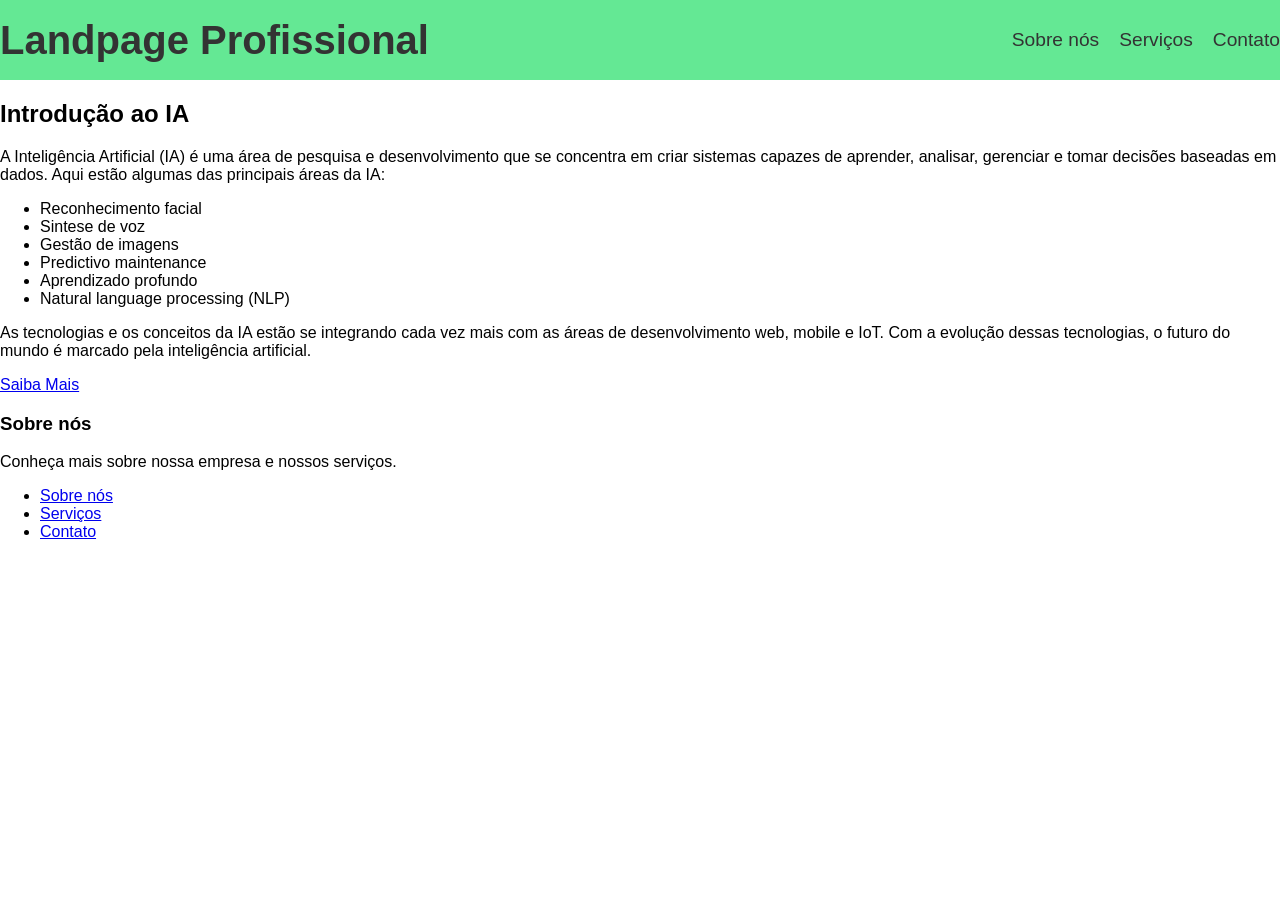
<file: index.html>
<!DOCTYPE html>
<html lang="pt-br">
<head>
    <meta charset="UTF-8">
    <meta name="viewport" content="width=device-width, initial-scale=1.0">
    <title>Landpage Profissional</title>
    <style>
        :root {
            --primary-color: #64e894;
            --secondary-color: #f7f7f7;
            --text-color: #333;
            --button-color: #ff5722;
            --gradient-deg: 10deg;
        }

        body {
            font-family: Arial, sans-serif;
            margin: 0;
            padding: 0;
            background-image: url('https://via.placeholder.com/1920x1080?text=Robo+de+Fundo');
            background-size: cover;
            background-position: center;
            transition: background-color 0.3s ease-in-out;
        }

        header {
            position: fixed;
            top: 0;
            left: 0;
            width: 100%;
            height: 80px;
            background-color: var(--primary-color);
            color: var(--text-color);
            display: flex;
            justify-content: space-between;
            align-items: center;
        }

        header h1 {
            font-size: 2.5rem;
            margin: 0;
        }

        nav ul {
            list-style-type: none;
            padding: 0;
            margin: 0;
            display: flex;
        }

        nav li {
            margin-left: 20px;
        }

        nav a {
            color: var(--text-color);
            text-decoration: none;
            font-size: 1.2rem;
        }

        main {
            padding-top: 80px;
            background-color: var(--secondary-color');
            display: flex;
            justify-content: center;
            align-items: center;
            height: 100vh;
        }

        .container {
            max-width: 960px;
            text-align: center;
        }

        h2 {
            color: var(--primary-color);
            font-size: 3rem;
            margin-bottom: 20px;
        }

        p {
            color: var(--text-color);
            font-size: 1.4rem;
            line-height: 1.6;
            margin-bottom: 30px;
        }

        .cta-button {
            background-color: var(--button-color);
            color: white;
            padding: 12px 20px;
            border-radius: 5px;
            text-align: center;
            text-decoration: none;
            font-size: 1.4rem;
            cursor: pointer;
        }

        .cta-button:hover {
            background-color: var(--button-color);
            color: white;
        }

        @media (max-width: 768px) {
            header h1 {
                font-size: 2rem;
            }
        }

        @keyframes scrollEffect {
            0% { transform: translateY(0); }
            50% { transform: translateY(-30px); }
            100% { transform: translateY(0); }
        }

        body {
            animation: scrollEffect infinite;
        }

        .cta-button {
            background-color: var(--button-color);
            color: white;
            padding: 12px 20px;
            border-radius: 5px;
            text-align: center;
            text-decoration: none;
            font-size: 1.4rem;
            cursor: pointer;
        }

        .cta-button:hover {
            background-color: var(--button-color);
            color: white;
        }
    </style>
</head>
<body>
    <header>
        <h1>Landpage Profissional</h1>
        <nav>
            <ul>
                <li><a href="#about">Sobre nós</a></li>
                <li><a href="#services">Serviços</a></li>
                <li><a href="#contact">Contato</a></li>
            </ul>
        </nav>
    </header>

    <main class="container">
        <h2>Introdução ao IA</h2>
        <p>A Inteligência Artificial (IA) é uma área de pesquisa e desenvolvimento que se concentra em criar sistemas capazes de aprender, analisar, gerenciar e tomar decisões baseadas em dados. Aqui estão algumas das principais áreas da IA:</p>

        <ul class="list">
            <li>Reconhecimento facial</li>
            <li>Sintese de voz</li>
            <li>Gestão de imagens</li>
            <li>Predictivo maintenance</li>
            <li>Aprendizado profundo</li>
            <li>Natural language processing (NLP)</li>
        </ul>

        <p>As tecnologias e os conceitos da IA estão se integrando cada vez mais com as áreas de desenvolvimento web, mobile e IoT. Com a evolução dessas tecnologias, o futuro do mundo é marcado pela inteligência artificial.</p>

        <a href="#cta" class="cta-button">Saiba Mais</a>
    </main>

    <footer>
        <div class="container">
            <h3>Sobre nós</h3>
            <p>Conheça mais sobre nossa empresa e nossos serviços.</p>
            <ul class="list">
                <li><a href="#about">Sobre nós</a></li>
                <li><a href="#services">Serviços</a></li>
                <li><a href="#contact">Contato</a></li>
            </ul>
        </div>
    </footer>

    <script>
        document.addEventListener('DOMContentLoaded', function() {
            const ctaButton = document.querySelector('.cta-button');
            ctaButton.addEventListener('click', function(event) {
                event.preventDefault();
                alert('Aqui está mais sobre a IA!');
            });
        });
    </script>
</body>
</html>
</file>
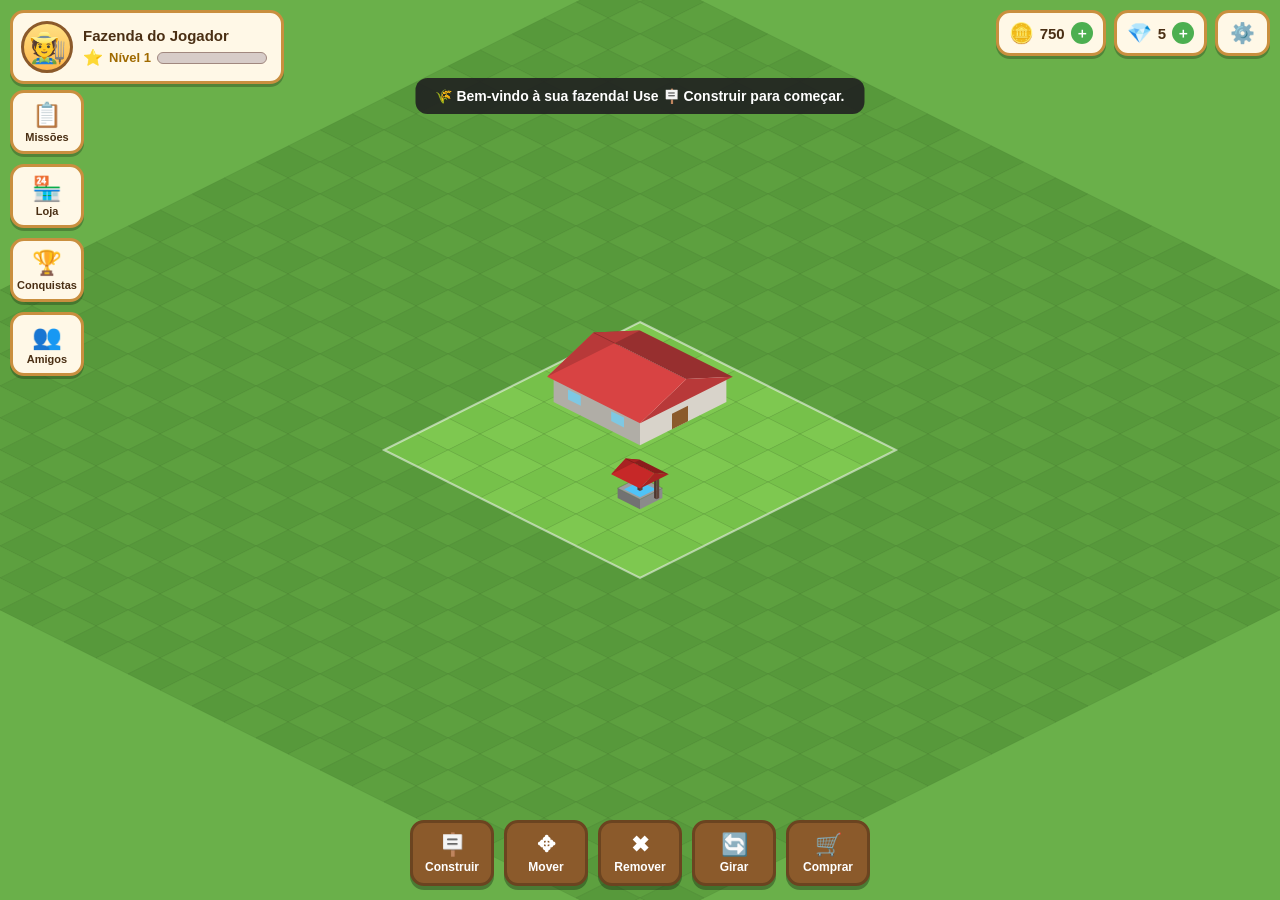
<file: fazenda-3d/index.html>
<!DOCTYPE html>
<html lang="pt-BR">
<head>
<meta charset="UTF-8">
<meta name="viewport" content="width=device-width, initial-scale=1.0, maximum-scale=1.0, user-scalable=no">
<title>Fazenda 3D — Simulador Isométrico</title>
<link rel="stylesheet" href="css/style.css">
</head>
<body>
<canvas id="game-canvas"></canvas>

<!-- ================= HUD SUPERIOR ================= -->
<div id="hud-top">
  <div id="profile-card" class="hud-card">
    <div id="avatar">🧑‍🌾</div>
    <div id="profile-info">
      <div id="farm-name">Fazenda do Jogador</div>
      <div id="level-row">
        <span id="level-star">⭐</span>
        <span id="level-text">Nível 1</span>
        <div id="xp-bar"><div id="xp-fill"></div></div>
      </div>
    </div>
  </div>

  <div id="currencies">
    <div class="currency hud-card" id="coins-card">
      <span class="cur-icon">🪙</span>
      <span id="coins-value">0</span>
      <button id="btn-add-coins" title="Loja de moedas">＋</button>
    </div>
    <div class="currency hud-card" id="gems-card">
      <span class="cur-icon">💎</span>
      <span id="gems-value">0</span>
      <button id="btn-add-gems" title="Loja de diamantes">＋</button>
    </div>
    <button id="btn-settings" class="hud-card" title="Configurações">⚙️</button>
  </div>
</div>

<!-- ================= MENU LATERAL ================= -->
<div id="side-menu">
  <button class="side-btn" data-panel="missions"><span class="side-icon">📋</span><span class="side-label" data-i18n="menu.missions">Missões</span></button>
  <button class="side-btn" data-panel="shop"><span class="side-icon">🏪</span><span class="side-label" data-i18n="menu.shop">Loja</span></button>
  <button class="side-btn" data-panel="achievements"><span class="side-icon">🏆</span><span class="side-label" data-i18n="menu.achievements">Conquistas</span></button>
  <button class="side-btn" data-panel="friends"><span class="side-icon">👥</span><span class="side-label" data-i18n="menu.friends">Amigos</span></button>
</div>

<!-- ================= BARRA DE CONSTRUÇÃO (INFERIOR) ================= -->
<div id="build-bar">
  <button class="build-btn" id="btn-build"><span class="build-icon">🪧</span><span class="build-label" data-i18n="build.build">Construir</span></button>
  <button class="build-btn" id="btn-move"><span class="build-icon">✥</span><span class="build-label" data-i18n="build.move">Mover</span></button>
  <button class="build-btn" id="btn-remove"><span class="build-icon">✖</span><span class="build-label" data-i18n="build.remove">Remover</span></button>
  <button class="build-btn" id="btn-rotate"><span class="build-icon">🔄</span><span class="build-label" data-i18n="build.rotate">Girar</span></button>
  <button class="build-btn" id="btn-buy"><span class="build-icon">🛒</span><span class="build-label" data-i18n="build.buy">Comprar</span></button>
</div>

<!-- Barra de confirmação flutuante (construir / mover / girar) -->
<div id="confirm-bar" class="hidden">
  <span id="confirm-info"></span>
  <button id="confirm-ok" class="btn-ok">✓ Confirmar</button>
  <button id="confirm-cancel" class="btn-cancel">✕ Cancelar</button>
</div>

<!-- Toast de avisos -->
<div id="toast" class="hidden"></div>

<!-- ================= PAINÉIS MODAIS ================= -->
<div id="modal-overlay" class="hidden">
  <div id="modal">
    <div id="modal-header">
      <span id="modal-title">Título</span>
      <button id="modal-close">✕</button>
    </div>
    <div id="modal-body"></div>
  </div>
</div>

<!-- Diálogo de confirmação (remover etc.) -->
<div id="dialog-overlay" class="hidden">
  <div id="dialog">
    <div id="dialog-text"></div>
    <div id="dialog-buttons">
      <button id="dialog-cancel" class="btn-cancel" data-i18n="dialog.cancel">Cancelar</button>
      <button id="dialog-ok" class="btn-ok" data-i18n="dialog.ok">Confirmar</button>
    </div>
  </div>
</div>

<script src="js/data.js"></script>
<script src="js/iso.js"></script>
<script src="js/game.js"></script>
<script src="js/render.js"></script>
<script src="js/ui.js"></script>
<script src="js/main.js"></script>
</body>
</html>
</file>
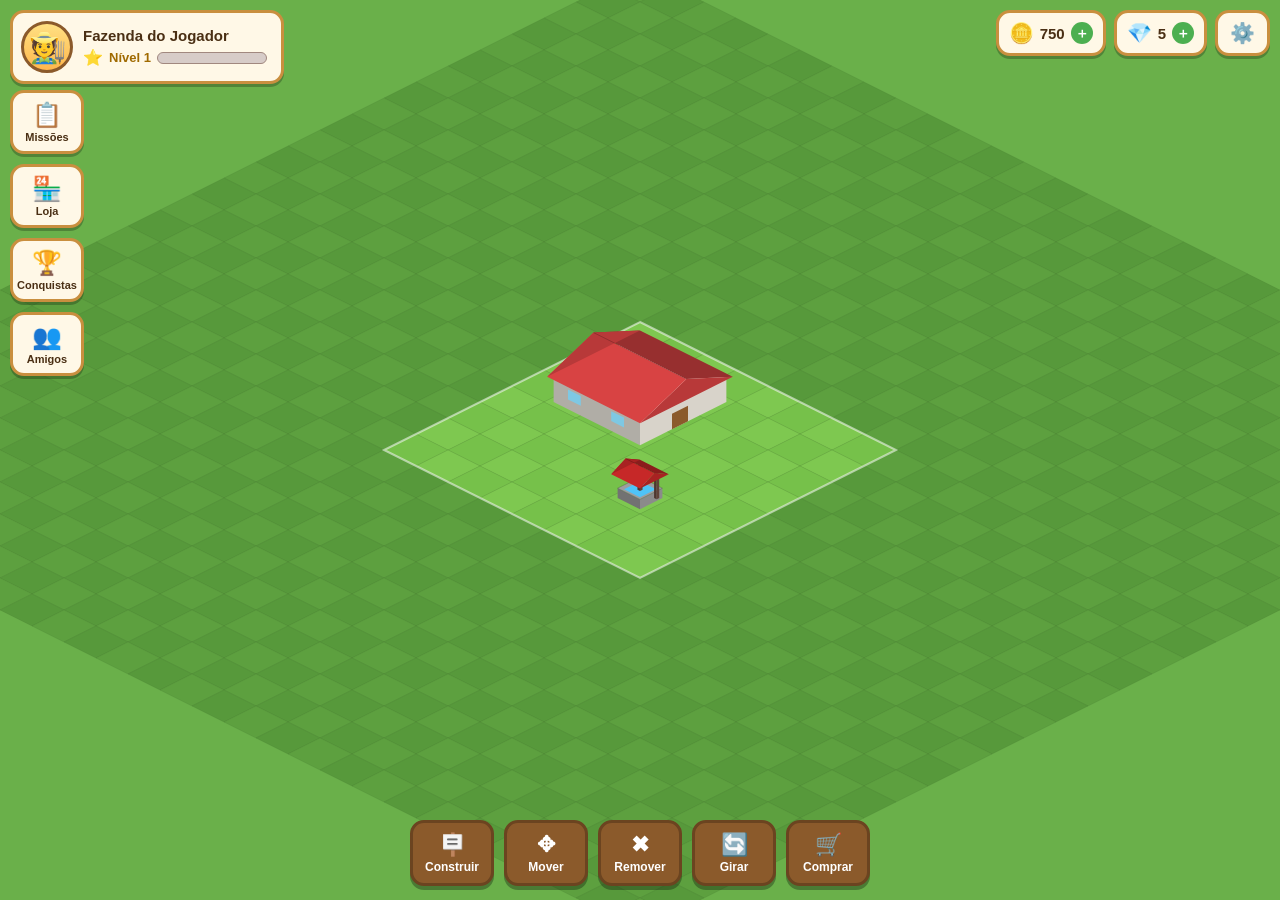
<file: fazenda-3d/fazenda-3d-standalone.html>
<!DOCTYPE html>
<html lang="pt-BR">
<head>
<meta charset="UTF-8">
<meta name="viewport" content="width=device-width, initial-scale=1.0, maximum-scale=1.0, user-scalable=no">
<title>Fazenda 3D — Simulador Isométrico</title>
<style>
/* ================= FAZENDA 3D — ESTILOS ================= */
:root {
  --wood: #8b5a2b;
  --wood-dark: #6b4420;
  --panel: #fff8e7;
  --panel-border: #c98f3f;
  --green: #4caf50;
  --green-dark: #2e7d32;
  --red: #e53935;
  --blue: #2196f3;
  --text: #4a2f14;
  --gold: #ffc107;
}

* { margin: 0; padding: 0; box-sizing: border-box; -webkit-tap-highlight-color: transparent; }

html, body {
  width: 100%; height: 100%;
  overflow: hidden;
  overscroll-behavior: none;
  font-family: 'Trebuchet MS', 'Segoe UI', sans-serif;
  background: #7ec850;
  user-select: none;
}

#game-canvas {
  position: absolute; inset: 0; width: 100%; height: 100%;
  display: block; cursor: grab;
  touch-action: none;
}
#game-canvas.dragging { cursor: grabbing; }
#game-canvas.mode-build, #game-canvas.mode-move { cursor: crosshair; }
#game-canvas.mode-remove { cursor: not-allowed; }
#game-canvas.mode-rotate { cursor: pointer; }

.hidden { display: none !important; }

/* ---------- HUD superior ---------- */
#hud-top {
  position: absolute; top: 10px; left: 10px; right: 10px;
  display: flex; justify-content: space-between; align-items: flex-start;
  pointer-events: none; z-index: 20;
}
#hud-top > * { pointer-events: auto; }

.hud-card {
  background: var(--panel);
  border: 3px solid var(--panel-border);
  border-radius: 14px;
  box-shadow: 0 3px 0 rgba(0,0,0,.25);
  color: var(--text);
}

#profile-card { display: flex; align-items: center; gap: 10px; padding: 8px 14px 8px 8px; }
#avatar {
  width: 52px; height: 52px; border-radius: 50%;
  background: linear-gradient(180deg, #ffe082, #ffb74d);
  border: 3px solid var(--wood);
  display: flex; align-items: center; justify-content: center;
  font-size: 30px;
}
#farm-name { font-weight: bold; font-size: 15px; }
#level-row { display: flex; align-items: center; gap: 6px; margin-top: 4px; }
#level-star { font-size: 16px; }
#level-text { font-size: 13px; font-weight: bold; color: #a06a00; }
#xp-bar {
  width: 110px; height: 12px; background: #d7ccc8;
  border-radius: 6px; overflow: hidden; border: 1px solid #a1887f;
}
#xp-fill { height: 100%; width: 0%; background: linear-gradient(90deg, #66bb6a, #43a047); transition: width .3s; }

#currencies { display: flex; gap: 8px; align-items: center; }
.currency { display: flex; align-items: center; gap: 6px; padding: 8px 10px; font-weight: bold; font-size: 15px; }
.cur-icon { font-size: 20px; }
.currency button {
  width: 22px; height: 22px; border: none; border-radius: 50%;
  background: var(--green); color: #fff; font-weight: bold; cursor: pointer;
  font-size: 14px; line-height: 1;
}
.currency button:hover { background: var(--green-dark); }
#btn-settings { padding: 8px 12px; font-size: 20px; cursor: pointer; }

/* ---------- Menu lateral ---------- */
#side-menu {
  position: absolute; left: 10px; top: 90px;
  display: flex; flex-direction: column; gap: 10px; z-index: 15;
}
.side-btn {
  display: flex; flex-direction: column; align-items: center; gap: 2px;
  width: 74px; padding: 8px 4px;
  background: var(--panel);
  border: 3px solid var(--panel-border); border-radius: 14px;
  box-shadow: 0 3px 0 rgba(0,0,0,.25);
  color: var(--text); font-weight: bold; font-size: 11px;
  cursor: pointer;
}
.side-btn:hover { transform: translateX(2px); }
.side-btn.active { background: #ffe0b2; border-color: var(--wood); }
.side-icon { font-size: 24px; }

/* ---------- Barra de construção ---------- */
#build-bar {
  position: absolute; bottom: 14px; left: 50%; transform: translateX(-50%);
  display: flex; gap: 10px; z-index: 15;
}
.build-btn {
  display: flex; flex-direction: column; align-items: center; gap: 2px;
  width: 84px; padding: 9px 4px;
  background: var(--wood); color: #fff;
  border: 3px solid var(--wood-dark); border-radius: 14px;
  box-shadow: 0 4px 0 rgba(0,0,0,.3);
  font-weight: bold; font-size: 12px; cursor: pointer;
}
.build-btn:hover { filter: brightness(1.1); }
.build-btn.active { background: var(--green); border-color: var(--green-dark); }
.build-icon { font-size: 22px; }

/* ---------- Barra de confirmação ---------- */
#confirm-bar {
  position: absolute; bottom: 110px; left: 50%; transform: translateX(-50%);
  display: flex; align-items: center; gap: 10px;
  background: var(--panel); border: 3px solid var(--panel-border);
  border-radius: 14px; padding: 8px 14px;
  z-index: 18; box-shadow: 0 4px 0 rgba(0,0,0,.3);
  color: var(--text); font-weight: bold;
}
.btn-ok {
  background: var(--green); color: #fff; border: none;
  padding: 8px 16px; border-radius: 10px; font-weight: bold; cursor: pointer; font-size: 14px;
}
.btn-ok:hover { background: var(--green-dark); }
.btn-cancel {
  background: #b0bec5; color: #263238; border: none;
  padding: 8px 16px; border-radius: 10px; font-weight: bold; cursor: pointer; font-size: 14px;
}
.btn-cancel:hover { background: #90a4ae; }

/* ---------- Toast ---------- */
#toast {
  position: absolute; top: 78px; left: 50%; transform: translateX(-50%);
  background: rgba(33,33,33,.9); color: #fff;
  padding: 10px 20px; border-radius: 12px; font-weight: bold; font-size: 14px;
  z-index: 40; pointer-events: none; transition: opacity .3s;
}

/* ---------- Modais ---------- */
#modal-overlay, #dialog-overlay {
  position: absolute; inset: 0; z-index: 50;
  background: rgba(0,0,0,.45);
  display: flex; align-items: center; justify-content: center;
}
#modal {
  width: min(680px, 94vw); max-height: 82vh;
  background: var(--panel); border: 4px solid var(--panel-border);
  border-radius: 18px; display: flex; flex-direction: column;
  box-shadow: 0 8px 0 rgba(0,0,0,.3);
}
#modal-header {
  display: flex; justify-content: space-between; align-items: center;
  padding: 12px 16px; border-bottom: 3px solid var(--panel-border);
}
#modal-title { font-size: 20px; font-weight: bold; color: var(--text); }
#modal-close {
  background: var(--red); color: #fff; border: none;
  width: 30px; height: 30px; border-radius: 50%; cursor: pointer; font-weight: bold;
}
#modal-body { padding: 14px; overflow-y: auto; color: var(--text); }

.shop-tabs { display: flex; gap: 8px; flex-wrap: wrap; margin-bottom: 12px; }
.shop-tab {
  padding: 7px 14px; border-radius: 10px; border: 2px solid var(--panel-border);
  background: #fff; font-weight: bold; cursor: pointer; font-size: 13px;
}
.shop-tab.active { background: var(--wood); color: #fff; }

.shop-grid { display: grid; grid-template-columns: repeat(auto-fill, minmax(190px, 1fr)); gap: 10px; }
.shop-item {
  background: #fff; border: 2px solid var(--panel-border); border-radius: 12px;
  padding: 10px; display: flex; flex-direction: column; gap: 6px; align-items: center;
}
.shop-item-icon { font-size: 34px; }
.shop-item-name { font-weight: bold; font-size: 14px; }
.shop-item-size { font-size: 11px; color: #795548; }
.shop-item-price { font-weight: bold; color: #a06a00; }
.shop-item-locked { font-size: 11px; color: var(--red); font-weight: bold; }
.shop-buy-btn {
  background: var(--green); color: #fff; border: none; border-radius: 8px;
  padding: 7px 16px; font-weight: bold; cursor: pointer; font-size: 13px;
}
.shop-buy-btn:disabled { background: #b0bec5; cursor: not-allowed; }
.shop-buy-btn:not(:disabled):hover { background: var(--green-dark); }

.mission-item, .achievement-item {
  background: #fff; border: 2px solid var(--panel-border); border-radius: 12px;
  padding: 10px 14px; margin-bottom: 8px; display: flex; justify-content: space-between; align-items: center; gap: 10px;
}
.mission-info, .achievement-info { flex: 1; }
.mission-title, .achievement-title { font-weight: bold; font-size: 14px; }
.mission-desc, .achievement-desc { font-size: 12px; color: #6d4c41; }
.mission-progress { font-size: 12px; font-weight: bold; color: var(--blue); margin-top: 2px; }
.mission-reward, .achievement-reward { font-size: 13px; font-weight: bold; color: #a06a00; white-space: nowrap; }
.mission-done .mission-title { color: var(--green-dark); }
.achievement-done { border-color: var(--gold); background: #fffde7; }

.settings-row {
  display: flex; justify-content: space-between; align-items: center;
  padding: 10px 4px; border-bottom: 1px solid #e0d5c0; font-weight: bold;
}
.settings-row select, .settings-row input[type=range] { cursor: pointer; }
.settings-btn {
  width: 100%; margin-top: 12px; padding: 10px;
  border: none; border-radius: 10px; font-weight: bold; cursor: pointer; font-size: 14px;
}

.friends-placeholder { text-align: center; padding: 30px 10px; color: #6d4c41; font-size: 14px; }

/* ---------- Diálogo ---------- */
#dialog {
  width: min(400px, 90vw);
  background: var(--panel); border: 4px solid var(--panel-border);
  border-radius: 16px; padding: 20px; text-align: center;
  box-shadow: 0 8px 0 rgba(0,0,0,.3);
}
#dialog-text { color: var(--text); font-weight: bold; font-size: 15px; margin-bottom: 16px; }
#dialog-buttons { display: flex; gap: 10px; justify-content: center; }

/* ---------- Responsivo ---------- */
@media (max-width: 640px) {
  #farm-name { font-size: 12px; }
  #xp-bar { width: 70px; }
  #avatar { width: 42px; height: 42px; font-size: 24px; }
  .side-btn { width: 58px; font-size: 9px; }
  .side-icon { font-size: 19px; }
  .build-btn { width: 62px; font-size: 10px; padding: 7px 2px; }
  .build-icon { font-size: 18px; }
  .currency { font-size: 13px; padding: 6px 8px; }
  #side-menu { top: 78px; }
  #confirm-bar {
    bottom: 96px; max-width: 94vw;
    flex-wrap: wrap; justify-content: center;
    font-size: 13px;
  }
  #modal { max-height: 88vh; }
}

</style>
</head>
<body>
<canvas id="game-canvas"></canvas>

<!-- ================= HUD SUPERIOR ================= -->
<div id="hud-top">
  <div id="profile-card" class="hud-card">
    <div id="avatar">🧑‍🌾</div>
    <div id="profile-info">
      <div id="farm-name">Fazenda do Jogador</div>
      <div id="level-row">
        <span id="level-star">⭐</span>
        <span id="level-text">Nível 1</span>
        <div id="xp-bar"><div id="xp-fill"></div></div>
      </div>
    </div>
  </div>

  <div id="currencies">
    <div class="currency hud-card" id="coins-card">
      <span class="cur-icon">🪙</span>
      <span id="coins-value">0</span>
      <button id="btn-add-coins" title="Loja de moedas">＋</button>
    </div>
    <div class="currency hud-card" id="gems-card">
      <span class="cur-icon">💎</span>
      <span id="gems-value">0</span>
      <button id="btn-add-gems" title="Loja de diamantes">＋</button>
    </div>
    <button id="btn-settings" class="hud-card" title="Configurações">⚙️</button>
  </div>
</div>

<!-- ================= MENU LATERAL ================= -->
<div id="side-menu">
  <button class="side-btn" data-panel="missions"><span class="side-icon">📋</span><span class="side-label" data-i18n="menu.missions">Missões</span></button>
  <button class="side-btn" data-panel="shop"><span class="side-icon">🏪</span><span class="side-label" data-i18n="menu.shop">Loja</span></button>
  <button class="side-btn" data-panel="achievements"><span class="side-icon">🏆</span><span class="side-label" data-i18n="menu.achievements">Conquistas</span></button>
  <button class="side-btn" data-panel="friends"><span class="side-icon">👥</span><span class="side-label" data-i18n="menu.friends">Amigos</span></button>
</div>

<!-- ================= BARRA DE CONSTRUÇÃO (INFERIOR) ================= -->
<div id="build-bar">
  <button class="build-btn" id="btn-build"><span class="build-icon">🪧</span><span class="build-label" data-i18n="build.build">Construir</span></button>
  <button class="build-btn" id="btn-move"><span class="build-icon">✥</span><span class="build-label" data-i18n="build.move">Mover</span></button>
  <button class="build-btn" id="btn-remove"><span class="build-icon">✖</span><span class="build-label" data-i18n="build.remove">Remover</span></button>
  <button class="build-btn" id="btn-rotate"><span class="build-icon">🔄</span><span class="build-label" data-i18n="build.rotate">Girar</span></button>
  <button class="build-btn" id="btn-buy"><span class="build-icon">🛒</span><span class="build-label" data-i18n="build.buy">Comprar</span></button>
</div>

<!-- Barra de confirmação flutuante (construir / mover / girar) -->
<div id="confirm-bar" class="hidden">
  <span id="confirm-info"></span>
  <button id="confirm-ok" class="btn-ok">✓ Confirmar</button>
  <button id="confirm-cancel" class="btn-cancel">✕ Cancelar</button>
</div>

<!-- Toast de avisos -->
<div id="toast" class="hidden"></div>

<!-- ================= PAINÉIS MODAIS ================= -->
<div id="modal-overlay" class="hidden">
  <div id="modal">
    <div id="modal-header">
      <span id="modal-title">Título</span>
      <button id="modal-close">✕</button>
    </div>
    <div id="modal-body"></div>
  </div>
</div>

<!-- Diálogo de confirmação (remover etc.) -->
<div id="dialog-overlay" class="hidden">
  <div id="dialog">
    <div id="dialog-text"></div>
    <div id="dialog-buttons">
      <button id="dialog-cancel" class="btn-cancel" data-i18n="dialog.cancel">Cancelar</button>
      <button id="dialog-ok" class="btn-ok" data-i18n="dialog.ok">Confirmar</button>
    </div>
  </div>
</div>

<script>
/* ================= FAZENDA 3D — DADOS DO JOGO =================
   Catálogo de construções, missões e conquistas.
   Cada construção define: id, nome, ícone, preço, tamanho (w×d em tiles),
   nível necessário, categoria e se pode ser girada. */

const BUILDINGS = {
  house: {
    id: 'house', name: 'Casa Principal', icon: '🏠',
    price: 500, w: 3, d: 3, level: 1, category: 'construcoes',
    desc: 'Centro administrativo da fazenda.',
    refund: 0.5
  },
  barn: {
    id: 'barn', name: 'Celeiro', icon: '🏚️',
    price: 400, w: 3, d: 3, level: 1, category: 'construcoes',
    desc: 'Armazena produtos agrícolas.',
    refund: 0.5
  },
  stable: {
    id: 'stable', name: 'Estábulo', icon: '🐴',
    price: 300, w: 2, d: 2, level: 1, category: 'construcoes',
    desc: 'Abriga vacas e produz leite (fase 2).',
    refund: 0.5
  },
  coop: {
    id: 'coop', name: 'Galinheiro', icon: '🐔',
    price: 250, w: 2, d: 2, level: 1, category: 'construcoes',
    desc: 'Abriga galinhas e produz ovos (fase 2).',
    refund: 0.5
  },
  well: {
    id: 'well', name: 'Poço', icon: '🪣',
    price: 150, w: 1, d: 1, level: 1, category: 'construcoes',
    desc: 'Fornece água para irrigação (fase 2).',
    refund: 0.5
  },
  stall: {
    id: 'stall', name: 'Barraca de Vendas', icon: '🎪',
    price: 200, w: 2, d: 1, level: 1, category: 'construcoes',
    desc: 'Ponto de comercialização de produtos (fase 3).',
    refund: 0.5
  },
  fence: {
    id: 'fence', name: 'Cerca', icon: '🚧',
    price: 10, w: 1, d: 1, level: 1, category: 'cercas',
    desc: 'Delimita áreas e currais.',
    refund: 0.5
  },
  tree: {
    id: 'tree', name: 'Árvore', icon: '🌳',
    price: 50, w: 1, d: 1, level: 1, category: 'arvores',
    desc: 'Decoração natural da fazenda.',
    refund: 0.5
  },
  flowers: {
    id: 'flowers', name: 'Canteiro de Flores', icon: '🌷',
    price: 30, w: 1, d: 1, level: 1, category: 'decoracoes',
    desc: 'Enfeita os caminhos da fazenda.',
    refund: 0.5
  },
  path: {
    id: 'path', name: 'Trilha de Pedra', icon: '🪨',
    price: 15, w: 1, d: 1, level: 1, category: 'decoracoes',
    desc: 'Caminho decorativo de pedras.',
    refund: 0.5
  }
};

const SHOP_CATEGORIES = [
  { id: 'construcoes', name: 'Construções' },
  { id: 'decoracoes', name: 'Decorações' },
  { id: 'cercas', name: 'Cercas' },
  { id: 'arvores', name: 'Árvores' }
];

/* Missões iniciais — progresso rastreado por contadores do jogo. */
const MISSIONS = [
  { id: 'm_house', title: 'Lar doce lar', desc: 'Construa a Casa Principal.',
    stat: 'built_house', target: 1, rewardCoins: 100, rewardXp: 50 },
  { id: 'm_well', title: 'Água na torneira', desc: 'Construa um Poço.',
    stat: 'built_well', target: 1, rewardCoins: 80, rewardXp: 40 },
  { id: 'm_fence', title: 'Cercando o sítio', desc: 'Posicione 10 Cercas.',
    stat: 'built_fence', target: 10, rewardCoins: 120, rewardXp: 60 },
  { id: 'm_tree', title: 'Pegada verde', desc: 'Plante 3 Árvores.',
    stat: 'built_tree', target: 3, rewardCoins: 90, rewardXp: 45 },
  { id: 'm_any', title: 'Em obras', desc: 'Construa 5 estruturas quaisquer.',
    stat: 'built_any', target: 5, rewardCoins: 150, rewardXp: 75 },
  { id: 'm_land', title: 'Território', desc: 'Compre 1 expansão de terreno.',
    stat: 'land_expansions', target: 1, rewardCoins: 200, rewardXp: 100 }
];

/* Conquistas de longo prazo. */
const ACHIEVEMENTS = [
  { id: 'a_first', title: 'Primeira construção', desc: 'Construa sua primeira estrutura.',
    stat: 'built_any', target: 1, rewardCoins: 50 },
  { id: 'a_five', title: 'Constructor', desc: 'Construa 5 estruturas.',
    stat: 'built_any', target: 5, rewardCoins: 150 },
  { id: 'a_ten', title: 'Mestre das obras', desc: 'Construa 10 estruturas.',
    stat: 'built_any', target: 10, rewardCoins: 300 },
  { id: 'a_rich', title: 'Cofrinho cheio', desc: 'Acumule 2.000 moedas.',
    stat: 'peak_coins', target: 2000, rewardCoins: 200 },
  { id: 'a_level5', title: 'Fazendeiro experiente', desc: 'Alcance o nível 5.',
    stat: 'level', target: 5, rewardCoins: 250 },
  { id: 'a_expand', title: 'Expansor', desc: 'Compre 2 expansões de terreno.',
    stat: 'land_expansions', target: 2, rewardCoins: 300 }
];

/* Expansão de terreno: cada compra adiciona um anel de tiles ao redor da área atual. */
const LAND_EXPANSION = {
  basePrice: 250,
  priceGrowth: 1.6,
  maxExpansions: 6
};

/* XP necessário por nível (nível 1 → 100, cresce 50% por nível). */
function xpForLevel(level) {
  return Math.round(100 * Math.pow(1.5, level - 1));
}

</script>
<script>
/* ================= FAZENDA 3D — PROJEÇÃO ISOMÉTRICA E PRIMITIVAS DE DESENHO ================= */

const TILE_W = 64;   // largura do losango em px (zoom 1)
const TILE_H = 32;   // altura do losango em px
const TILE_Z = 28;   // altura de 1 unidade "z" em px

/* Converte coordenadas de grade (podem ser fracionárias) + altura em coords de mundo. */
function projectPoint(gx, gy, gz) {
  return {
    x: (gx - gy) * (TILE_W / 2),
    y: (gx + gy) * (TILE_H / 2) - gz * TILE_Z
  };
}

/* Converte coords de tela (mundo, sem câmera) para grade (inteiro do tile). */
function screenToGrid(wx, wy) {
  const a = wx / (TILE_W / 2);
  const b = wy / (TILE_H / 2);
  const gx = (b + a) / 2;
  const gy = (b - a) / 2;
  return { gx: Math.floor(gx), gy: Math.floor(gy) };
}

/* Aplica câmera: mundo → tela. */
function worldToScreen(cam, wx, wy, canvasW, canvasH) {
  return {
    x: (wx - cam.x) * cam.zoom + canvasW / 2,
    y: (wy - cam.y) * cam.zoom + canvasH / 2
  };
}

/* Tela → mundo (sem câmera). */
function screenToWorld(cam, sx, sy, canvasW, canvasH) {
  return {
    x: (sx - canvasW / 2) / cam.zoom + cam.x,
    y: (sy - canvasH / 2) / cam.zoom + cam.y
  };
}

/* ---------- Primitivas de desenho ---------- */

function shadeColor(hex, factor) {
  const n = parseInt(hex.slice(1), 16);
  let r = (n >> 16) & 255, g = (n >> 8) & 255, b = n & 255;
  r = Math.min(255, Math.max(0, Math.round(r * factor)));
  g = Math.min(255, Math.max(0, Math.round(g * factor)));
  b = Math.min(255, Math.max(0, Math.round(b * factor)));
  return `rgb(${r},${g},${b})`;
}

/* Desenha um prisma isométrico (caixa) na grade, com faces sombreadas. */
function drawPrism(ctx, cam, cw, ch, gx, gy, w, d, h, color, alpha) {
  if (alpha !== undefined) ctx.globalAlpha = alpha;
  const p = [
    projectPoint(gx, gy, 0), projectPoint(gx + w, gy, 0),
    projectPoint(gx + w, gy + d, 0), projectPoint(gx, gy + d, 0),
    projectPoint(gx, gy, h), projectPoint(gx + w, gy, h),
    projectPoint(gx + w, gy + d, h), projectPoint(gx, gy + d, h)
  ].map(pt => worldToScreen(cam, pt.x, pt.y, cw, ch));

  // face esquerda (gy+d)
  ctx.fillStyle = shadeColor(color, 0.72);
  ctx.beginPath();
  ctx.moveTo(p[3].x, p[3].y); ctx.lineTo(p[2].x, p[2].y);
  ctx.lineTo(p[6].x, p[6].y); ctx.lineTo(p[7].x, p[7].y);
  ctx.closePath(); ctx.fill();

  // face direita (gx+w)
  ctx.fillStyle = shadeColor(color, 0.88);
  ctx.beginPath();
  ctx.moveTo(p[2].x, p[2].y); ctx.lineTo(p[1].x, p[1].y);
  ctx.lineTo(p[5].x, p[5].y); ctx.lineTo(p[6].x, p[6].y);
  ctx.closePath(); ctx.fill();

  // topo
  ctx.fillStyle = color;
  ctx.beginPath();
  ctx.moveTo(p[4].x, p[4].y); ctx.lineTo(p[5].x, p[5].y);
  ctx.lineTo(p[6].x, p[6].y); ctx.lineTo(p[7].x, p[7].y);
  ctx.closePath(); ctx.fill();

  // contorno sutil estilo cartoon
  ctx.strokeStyle = 'rgba(0,0,0,0.18)';
  ctx.lineWidth = 1;
  ctx.beginPath();
  ctx.moveTo(p[4].x, p[4].y); ctx.lineTo(p[5].x, p[5].y);
  ctx.lineTo(p[6].x, p[6].y); ctx.lineTo(p[7].x, p[7].y);
  ctx.closePath(); ctx.stroke();

  if (alpha !== undefined) ctx.globalAlpha = 1;
}

/* Telhado de duas águas (cumeeira ao longo do eixo maior). */
function drawGableRoof(ctx, cam, cw, ch, gx, gy, w, d, baseH, ridgeH, color, axis) {
  const top = shadeColor(color, 1.0);
  const sideL = shadeColor(color, 0.7);
  const sideR = shadeColor(color, 0.85);
  const alongX = axis === 'x';

  let corners, ridgeA, ridgeB;
  if (alongX) {
    corners = [
      projectPoint(gx, gy, baseH), projectPoint(gx + w, gy, baseH),
      projectPoint(gx + w, gy + d, baseH), projectPoint(gx, gy + d, baseH)
    ];
    ridgeA = projectPoint(gx, gy + d / 2, baseH + ridgeH);
    ridgeB = projectPoint(gx + w, gy + d / 2, baseH + ridgeH);
  } else {
    corners = [
      projectPoint(gx, gy, baseH), projectPoint(gx + w, gy, baseH),
      projectPoint(gx + w, gy + d, baseH), projectPoint(gx, gy + d, baseH)
    ];
    ridgeA = projectPoint(gx + w / 2, gy, baseH + ridgeH);
    ridgeB = projectPoint(gx + w / 2, gy + d, baseH + ridgeH);
  }
  const c = corners.map(pt => worldToScreen(cam, pt.x, pt.y, cw, ch));
  const ra = worldToScreen(cam, ridgeA.x, ridgeA.y, cw, ch);
  const rb = worldToScreen(cam, ridgeB.x, ridgeB.y, cw, ch);

  // duas águas
  ctx.fillStyle = sideL;
  ctx.beginPath();
  ctx.moveTo(c[0].x, c[0].y); ctx.lineTo(c[1].x, c[1].y);
  ctx.lineTo(rb.x, rb.y); ctx.lineTo(ra.x, ra.y);
  ctx.closePath(); ctx.fill();

  ctx.fillStyle = sideR;
  ctx.beginPath();
  ctx.moveTo(c[1].x, c[1].y); ctx.lineTo(c[2].x, c[2].y);
  ctx.lineTo(rb.x, rb.y);
  ctx.closePath(); ctx.fill();

  ctx.fillStyle = top;
  ctx.beginPath();
  ctx.moveTo(c[2].x, c[2].y); ctx.lineTo(c[3].x, c[3].y);
  ctx.lineTo(ra.x, ra.y); ctx.lineTo(rb.x, rb.y);
  ctx.closePath(); ctx.fill();

  ctx.fillStyle = sideR;
  ctx.beginPath();
  ctx.moveTo(c[3].x, c[3].y); ctx.lineTo(c[0].x, c[0].y);
  ctx.lineTo(ra.x, ra.y);
  ctx.closePath(); ctx.fill();

  ctx.strokeStyle = 'rgba(0,0,0,0.2)';
  ctx.lineWidth = 1;
  ctx.beginPath();
  ctx.moveTo(ra.x, ra.y); ctx.lineTo(rb.x, rb.y);
  ctx.stroke();
}

/* Losango de tile. */
function tileCorners(cam, cw, ch, gx, gy) {
  return [
    projectPoint(gx, gy, 0), projectPoint(gx + 1, gy, 0),
    projectPoint(gx + 1, gy + 1, 0), projectPoint(gx, gy + 1, 0)
  ].map(pt => worldToScreen(cam, pt.x, pt.y, cw, ch));
}

function drawTileDiamond(ctx, corners, fill, stroke) {
  ctx.beginPath();
  ctx.moveTo(corners[0].x, corners[0].y);
  ctx.lineTo(corners[1].x, corners[1].y);
  ctx.lineTo(corners[2].x, corners[2].y);
  ctx.lineTo(corners[3].x, corners[3].y);
  ctx.closePath();
  if (fill) { ctx.fillStyle = fill; ctx.fill(); }
  if (stroke) { ctx.strokeStyle = stroke; ctx.lineWidth = 1; ctx.stroke(); }
}

/* Círculo "esfera" para copas de árvores. r é dado em unidades de tile. */
function drawSphere(ctx, cam, cw, ch, gx, gy, gz, r, color) {
  const p = projectPoint(gx, gy, gz);
  const s = worldToScreen(cam, p.x, p.y, cw, ch);
  const rr = r * (TILE_W / 2) * cam.zoom;
  ctx.fillStyle = color;
  ctx.beginPath();
  ctx.arc(s.x, s.y, rr, 0, Math.PI * 2);
  ctx.fill();
  ctx.fillStyle = shadeColor(color, 1.18);
  ctx.beginPath();
  ctx.arc(s.x - rr * 0.25, s.y - rr * 0.3, rr * 0.55, 0, Math.PI * 2);
  ctx.fill();
}

</script>
<script>
/* ================= FAZENDA 3D — LÓGICA DO JOGO =================
   Estado, grade de ocupação, economia, XP/nível, missões,
   conquistas e salvamento. */

const GRID_SIZE = 30;
const SAVE_KEY = 'fazenda3d_save_v1';
const START_AREA = { x0: 11, y0: 11, x1: 18, y1: 18 }; // 8x8 inicial

const game = {
  coins: 750,
  gems: 5,
  xp: 0,
  level: 1,
  farmName: 'Fazenda do Jogador',
  ownedArea: { ...START_AREA },
  buildings: [],          // {id, type, gx, gy, rot}
  nextId: 1,
  stats: {},              // contadores p/ missões e conquistas
  missionsClaimed: [],
  achievementsClaimed: [],
  settings: { sound: true, music: false, quality: 'alta', language: 'pt-BR' },
  landExpansions: 0
};

/* ---------- Grade de ocupação ---------- */
const occupancy = new Array(GRID_SIZE * GRID_SIZE).fill(null);

function occIndex(x, y) { return y * GRID_SIZE + x; }

function inOwnedArea(x, y) {
  const a = game.ownedArea;
  return x >= a.x0 && x <= a.x1 && y >= a.y0 && y <= a.y1;
}

function inBounds(x, y) {
  return x >= 0 && y >= 0 && x < GRID_SIZE && y < GRID_SIZE;
}

/* Footprint de um tipo com rotação aplicada (0 ou 1 → 90°). */
function footprintOf(type, rot) {
  const b = BUILDINGS[type];
  return (rot % 2 === 0) ? { w: b.w, d: b.d } : { w: b.d, d: b.w };
}

/* Verifica se um prédio cabe em (gx,gy) com rotação dada.
   ignoreId permite ignorar o próprio prédio (modo mover). */
function canPlace(type, gx, gy, rot, ignoreId) {
  const f = footprintOf(type, rot);
  for (let x = gx; x < gx + f.w; x++) {
    for (let y = gy; y < gy + f.d; y++) {
      if (!inBounds(x, y) || !inOwnedArea(x, y)) return false;
      const occ = occupancy[occIndex(x, y)];
      if (occ && occ.id !== ignoreId) return false;
    }
  }
  return true;
}

function markOccupancy(building, value) {
  const f = footprintOf(building.type, building.rot);
  for (let x = building.gx; x < building.gx + f.w; x++) {
    for (let y = building.gy; y < building.gy + f.d; y++) {
      occupancy[occIndex(x, y)] = value ? building : null;
    }
  }
}

function buildingAt(x, y) {
  if (!inBounds(x, y)) return null;
  return occupancy[occIndex(x, y)];
}

/* ---------- Economia ---------- */
function addCoins(n) {
  game.coins = Math.max(0, game.coins + n);
  game.stats.peak_coins = Math.max(game.stats.peak_coins || 0, game.coins);
  uiDirty.coins = true;
}

function addGems(n) { game.gems = Math.max(0, game.gems + n); uiDirty.gems = true; }

function addXp(n) {
  game.xp += n;
  uiDirty.xp = true;
  while (game.xp >= xpForLevel(game.level)) {
    game.xp -= xpForLevel(game.level);
    game.level++;
    game.stats.level = game.level;
    showToast(t('toast.levelUp', { n: game.level }));
    playSound('level');
  }
}

/* ---------- Construções ---------- */
function placeBuilding(type, gx, gy, rot, free) {
  const def = BUILDINGS[type];
  if (!canPlace(type, gx, gy, rot)) return null;
  if (!free) {
    if (game.coins < def.price) { showToast(t('toast.noCoins')); return null; }
    addCoins(-def.price);
  }
  const building = {
    id: game.nextId++,
    type, gx, gy, rot: rot || 0
  };
  game.buildings.push(building);
  markOccupancy(building, true);

  game.stats.built_any = (game.stats.built_any || 0) + 1;
  game.stats['built_' + type] = (game.stats['built_' + type] || 0) + 1;
  if (!free) addXp(Math.max(5, Math.round(def.price / 10)));
  playSound('place');
  return building;
}

function removeBuilding(id) {
  const idx = game.buildings.findIndex(b => b.id === id);
  if (idx === -1) return null;
  const b = game.buildings[idx];
  markOccupancy(b, false);
  game.buildings.splice(idx, 1);
  const def = BUILDINGS[b.type];
  const refund = Math.floor(def.price * def.refund);
  if (refund > 0) addCoins(refund);
  playSound('remove');
  return { refund, def };
}

function moveBuilding(id, gx, gy, rot) {
  const b = game.buildings.find(b => b.id === id);
  if (!b) return false;
  const newRot = (rot === undefined) ? b.rot : rot;
  if (!canPlace(b.type, gx, gy, newRot, id)) return false;
  markOccupancy(b, false);
  b.gx = gx; b.gy = gy; b.rot = newRot;
  markOccupancy(b, true);
  playSound('place');
  return true;
}

function rotateBuilding(id) {
  const b = game.buildings.find(b => b.id === id);
  if (!b) return false;
  const newRot = (b.rot + 1) % 4;
  if (!canPlace(b.type, b.gx, b.gy, newRot, id)) return false;
  markOccupancy(b, false);
  b.rot = newRot;
  markOccupancy(b, true);
  playSound('rotate');
  return true;
}

/* ---------- Expansão de terreno ---------- */
function expansionPrice() {
  return Math.round(LAND_EXPANSION.basePrice * Math.pow(LAND_EXPANSION.priceGrowth, game.landExpansions));
}

function canExpand() {
  return game.landExpansions < LAND_EXPANSION.maxExpansions;
}

function buyLand() {
  if (!canExpand()) { showToast(t('toast.expandLimit')); return false; }
  const price = expansionPrice();
  if (game.coins < price) { showToast(t('toast.noCoins')); return false; }
  addCoins(-price);
  game.landExpansions++;
  game.stats.land_expansions = game.landExpansions;

  // adiciona um anel de 2 tiles ao redor da área atual
  const a = game.ownedArea;
  const ring = 2;
  a.x0 = Math.max(0, a.x0 - ring);
  a.y0 = Math.max(0, a.y0 - ring);
  a.x1 = Math.min(GRID_SIZE - 1, a.x1 + ring);
  a.y1 = Math.min(GRID_SIZE - 1, a.y1 + ring);

  addXp(60);
  playSound('level');
  showToast(t('toast.landExpanded', { w: a.x1 - a.x0 + 1, h: a.y1 - a.y0 + 1 }));
  return true;
}

/* ---------- Missões e conquistas ---------- */
function missionProgress(m) {
  return Math.min(m.target, game.stats[m.stat] || 0);
}

function claimMission(m) {
  if (game.missionsClaimed.includes(m.id)) return false;
  if (missionProgress(m) < m.target) return false;
  game.missionsClaimed.push(m.id);
  addCoins(m.rewardCoins);
  addXp(m.rewardXp);
  playSound('level');
  showToast(t('toast.missionDone', { c: m.rewardCoins, x: m.rewardXp }));
  return true;
}

function achievementProgress(a) {
  return Math.min(a.target, game.stats[a.stat] || 0);
}

function claimAchievement(a) {
  if (game.achievementsClaimed.includes(a.id)) return false;
  if (achievementProgress(a) < a.target) return false;
  game.achievementsClaimed.push(a.id);
  addCoins(a.rewardCoins);
  playSound('level');
  showToast(t('toast.achievementDone', { c: a.rewardCoins }));
  return true;
}

function autoClaimReady() {
  for (const m of MISSIONS) {
    if (!game.missionsClaimed.includes(m.id) && missionProgress(m) >= m.target) claimMission(m);
  }
  for (const a of ACHIEVEMENTS) {
    if (!game.achievementsClaimed.includes(a.id) && achievementProgress(a) >= a.target) claimAchievement(a);
  }
}

/* ---------- Salvamento ---------- */
function saveGame(showToastMsg) {
  try {
    const data = {
      coins: game.coins, gems: game.gems, xp: game.xp, level: game.level,
      farmName: game.farmName, ownedArea: game.ownedArea,
      buildings: game.buildings, nextId: game.nextId,
      stats: game.stats, missionsClaimed: game.missionsClaimed,
      achievementsClaimed: game.achievementsClaimed,
      settings: game.settings, landExpansions: game.landExpansions
    };
    localStorage.setItem(SAVE_KEY, JSON.stringify(data));
    if (showToastMsg) showToast(t('toast.saved'));
    return true;
  } catch (e) {
    console.error('Falha ao salvar', e);
    return false;
  }
}

function loadGame() {
  try {
    const raw = localStorage.getItem(SAVE_KEY);
    if (!raw) return false;
    const data = JSON.parse(raw);
    Object.assign(game, {
      coins: data.coins ?? 750, gems: data.gems ?? 5,
      xp: data.xp ?? 0, level: data.level ?? 1,
      farmName: data.farmName ?? 'Fazenda do Jogador',
      ownedArea: data.ownedArea ?? { ...START_AREA },
      buildings: data.buildings ?? [], nextId: data.nextId ?? 1,
      stats: data.stats ?? {}, missionsClaimed: data.missionsClaimed ?? [],
      achievementsClaimed: data.achievementsClaimed ?? [],
      settings: { ...game.settings, ...(data.settings ?? {}) },
      landExpansions: data.landExpansions ?? 0
    });
    game.stats.level = game.level;
    game.stats.peak_coins = Math.max(game.stats.peak_coins || 0, game.coins);
    occupancy.fill(null);
    for (const b of game.buildings) markOccupancy(b, true);
    return true;
  } catch (e) {
    console.error('Falha ao carregar', e);
    return false;
  }
}

function resetGame() {
  localStorage.removeItem(SAVE_KEY);
  location.reload();
}

</script>
<script>
/* ================= FAZENDA 3D — RENDERIZAÇÃO =================
   Desenha terreno, construções, prévia fantasma e destaques. */

const COLORS = {
  grassOwned: '#7ec850',
  grassOwnedAlt: '#76c14a',
  grassLocked: '#5da03f',
  grassLockedAlt: '#57993b',
  dirt: '#c8a061',
  water: '#4fc3f7',
  stone: '#9e9e9e'
};

function render(ctx, cam, cw, ch, state) {
  ctx.clearRect(0, 0, cw, ch);
  ctx.fillStyle = '#6ab04a';
  ctx.fillRect(0, 0, cw, ch);

  const view = visibleGridRange(cam, cw, ch);

  drawTerrain(ctx, cam, cw, ch, view);
  drawBuildings(ctx, cam, cw, ch, state);
  if (state.ghost) drawGhost(ctx, cam, cw, ch, state);
  if (state.highlightTile) drawTileHighlight(ctx, cam, cw, ch, state.highlightTile);
}

/* Faixa de grid visível (culling simples). */
function visibleGridRange(cam, cw, ch) {
  const corners = [
    screenToWorld(cam, 0, 0, cw, ch),
    screenToWorld(cam, cw, 0, cw, ch),
    screenToWorld(cam, 0, ch, cw, ch),
    screenToWorld(cam, cw, ch, cw, ch)
  ].map(w => screenToGrid(w.x, w.y));
  return {
    x0: Math.max(0, Math.min(...corners.map(c => c.gx)) - 2),
    y0: Math.max(0, Math.min(...corners.map(c => c.gy)) - 2),
    x1: Math.min(GRID_SIZE, Math.max(...corners.map(c => c.gx)) + 3),
    y1: Math.min(GRID_SIZE, Math.max(...corners.map(c => c.gy)) + 3)
  };
}

function drawTerrain(ctx, cam, cw, ch, view) {
  const a = game.ownedArea;
  for (let x = view.x0; x < view.x1; x++) {
    for (let y = view.y0; y < view.y1; y++) {
      const corners = tileCorners(cam, cw, ch, x, y);
      const owned = inOwnedArea(x, y);
      const alt = (x + y) % 2 === 0;
      let fill = owned
        ? (alt ? COLORS.grassOwned : COLORS.grassOwnedAlt)
        : (alt ? COLORS.grassLocked : COLORS.grassLockedAlt);
      drawTileDiamond(ctx, corners, fill, 'rgba(0,0,0,0.06)');
    }
  }
  // borda da área possuída
  ctx.strokeStyle = 'rgba(255,255,255,0.55)';
  ctx.lineWidth = 2;
  const pA = [
    projectPoint(a.x0, a.y0, 0), projectPoint(a.x1 + 1, a.y0, 0),
    projectPoint(a.x1 + 1, a.y1 + 1, 0), projectPoint(a.x0, a.y1 + 1, 0)
  ].map(pt => worldToScreen(cam, pt.x, pt.y, cw, ch));
  ctx.beginPath();
  ctx.moveTo(pA[0].x, pA[0].y); ctx.lineTo(pA[1].x, pA[1].y);
  ctx.lineTo(pA[2].x, pA[2].y); ctx.lineTo(pA[3].x, pA[3].y);
  ctx.closePath(); ctx.stroke();
}

function drawTileHighlight(ctx, cam, cw, ch, tile) {
  const corners = tileCorners(cam, cw, ch, tile.gx, tile.gy);
  drawTileDiamond(ctx, corners, 'rgba(255,235,59,0.35)', 'rgba(255,235,59,0.9)');
}

/* ---------- Desenho das construções ---------- */
function drawBuildings(ctx, cam, cw, ch, state) {
  const sorted = [...game.buildings].sort((a, b) =>
    (a.gx + a.gy + footprintOf(a.type, a.rot).w + footprintOf(a.type, a.rot).d) -
    (b.gx + b.gy + footprintOf(b.type, b.rot).w + footprintOf(b.type, b.rot).d));

  let selected = null;
  for (const b of sorted) {
    if (state.mode === 'move' && state.moveId === b.id) { selected = b; continue; }
    // no modo girar o fantasma já mostra a rotação; não desenhar a original por cima
    if (state.mode === 'rotate' && state.rotateId === b.id) continue;
    drawBuilding(ctx, cam, cw, ch, b);
  }
  if (selected) drawBuilding(ctx, cam, cw, ch, selected, true);
}

function drawBuilding(ctx, cam, cw, ch, b, selected) {
  const def = BUILDINGS[b.type];
  const f = footprintOf(b.type, b.rot);
  const gx = b.gx, gy = b.gy, w = f.w, d = f.d;
  const q = game.settings.quality;

  if (selected) {
    // destaque de seleção
    const p = [
      projectPoint(gx, gy, 0), projectPoint(gx + w, gy, 0),
      projectPoint(gx + w, gy + d, 0), projectPoint(gx, gy + d, 0)
    ].map(pt => worldToScreen(cam, pt.x, pt.y, cw, ch));
    ctx.fillStyle = 'rgba(255,235,59,0.35)';
    ctx.beginPath();
    ctx.moveTo(p[0].x, p[0].y); ctx.lineTo(p[1].x, p[1].y);
    ctx.lineTo(p[2].x, p[2].y); ctx.lineTo(p[3].x, p[3].y);
    ctx.closePath(); ctx.fill();
  }

  switch (b.type) {
    case 'house':   drawHouse(ctx, cam, cw, ch, gx, gy, w, d, q); break;
    case 'barn':    drawBarn(ctx, cam, cw, ch, gx, gy, w, d, q); break;
    case 'stable':  drawStable(ctx, cam, cw, ch, gx, gy, w, d, q); break;
    case 'coop':    drawCoop(ctx, cam, cw, ch, gx, gy, w, d, q); break;
    case 'well':    drawWell(ctx, cam, cw, ch, gx, gy, q); break;
    case 'stall':   drawStall(ctx, cam, cw, ch, gx, gy, w, d, q); break;
    case 'fence':   drawFence(ctx, cam, cw, ch, gx, gy, b.rot, q); break;
    case 'tree':    drawTree(ctx, cam, cw, ch, gx, gy, q); break;
    case 'flowers': drawFlowers(ctx, cam, cw, ch, gx, gy); break;
    case 'path':    drawPath(ctx, cam, cw, ch, gx, gy); break;
  }
}

/* --- Casa: paredes brancas, telhado vermelho, porta e janelas --- */
function drawHouse(ctx, cam, cw, ch, gx, gy, w, d, q) {
  const wallH = 0.9;
  drawPrism(ctx, cam, cw, ch, gx + 0.15, gy + 0.15, w - 0.3, d - 0.3, wallH, '#f5f0e6');
  drawGableRoof(ctx, cam, cw, ch, gx + 0.05, gy + 0.05, w - 0.1, d - 0.1, wallH, 0.75, '#d84343', 'x');
  // porta (face direita)
  const door = [projectPoint(gx + w - 0.15, gy + d * 0.45, 0), projectPoint(gx + w - 0.15, gy + d * 0.45 + 0.5, 0),
                projectPoint(gx + w - 0.15, gy + d * 0.45 + 0.5, 0.55), projectPoint(gx + w - 0.15, gy + d * 0.45, 0.55)]
    .map(p => worldToScreen(cam, p.x, p.y, cw, ch));
  ctx.fillStyle = '#8b5a2b';
  ctx.beginPath();
  ctx.moveTo(door[0].x, door[0].y); ctx.lineTo(door[1].x, door[1].y);
  ctx.lineTo(door[2].x, door[2].y); ctx.lineTo(door[3].x, door[3].y);
  ctx.closePath(); ctx.fill();
  // janelas (face esquerda)
  ctx.fillStyle = '#7ec8e3';
  for (const wy of [0.2, 0.65]) {
    const win = [projectPoint(gx + w * wy, gy + d - 0.15, 0.35), projectPoint(gx + w * wy + 0.4, gy + d - 0.15, 0.35),
                 projectPoint(gx + w * wy + 0.4, gy + d - 0.15, 0.7), projectPoint(gx + w * wy, gy + d - 0.15, 0.7)]
      .map(p => worldToScreen(cam, p.x, p.y, cw, ch));
    ctx.beginPath();
    ctx.moveTo(win[0].x, win[0].y); ctx.lineTo(win[1].x, win[1].y);
    ctx.lineTo(win[2].x, win[2].y); ctx.lineTo(win[3].x, win[3].y);
    ctx.closePath(); ctx.fill();
  }
}

/* --- Celeiro: vermelho com detalhes brancos --- */
function drawBarn(ctx, cam, cw, ch, gx, gy, w, d, q) {
  drawPrism(ctx, cam, cw, ch, gx + 0.1, gy + 0.1, w - 0.2, d - 0.2, 0.8, '#c62828');
  drawGableRoof(ctx, cam, cw, ch, gx, gy, w, d, 0.8, 0.7, '#8d6e63', 'x');
  // portão branco em X
  const door = [projectPoint(gx + w / 2 - 0.35, gy + d - 0.12, 0), projectPoint(gx + w / 2 + 0.35, gy + d - 0.12, 0),
                projectPoint(gx + w / 2 + 0.35, gy + d - 0.12, 0.6), projectPoint(gx + w / 2 - 0.35, gy + d - 0.12, 0.6)]
    .map(p => worldToScreen(cam, p.x, p.y, cw, ch));
  ctx.fillStyle = '#efebe9';
  ctx.beginPath();
  ctx.moveTo(door[0].x, door[0].y); ctx.lineTo(door[1].x, door[1].y);
  ctx.lineTo(door[2].x, door[2].y); ctx.lineTo(door[3].x, door[3].y);
  ctx.closePath(); ctx.fill();
  ctx.strokeStyle = '#c62828'; ctx.lineWidth = 2;
  ctx.beginPath();
  ctx.moveTo(door[0].x, door[0].y); ctx.lineTo(door[2].x, door[2].y);
  ctx.moveTo(door[1].x, door[1].y); ctx.lineTo(door[3].x, door[3].y);
  ctx.stroke();
}

/* --- Estábulo: marrom com telhado vermelho --- */
function drawStable(ctx, cam, cw, ch, gx, gy, w, d, q) {
  drawPrism(ctx, cam, cw, ch, gx + 0.1, gy + 0.1, w - 0.2, d - 0.2, 0.7, '#a1887f');
  drawGableRoof(ctx, cam, cw, ch, gx, gy, w, d, 0.7, 0.55, '#d84343', 'x');
  // cerca do curral frontal
  drawPrism(ctx, cam, cw, ch, gx + 0.2, gy + d - 0.1, w - 0.4, 0.08, 0.3, '#8d6e63');
}

/* --- Galinheiro: pequeno, marrom com telhado vermelho --- */
function drawCoop(ctx, cam, cw, ch, gx, gy, w, d, q) {
  drawPrism(ctx, cam, cw, ch, gx + 0.15, gy + 0.15, w - 0.3, d - 0.3, 0.55, '#bcaaa4');
  drawGableRoof(ctx, cam, cw, ch, gx + 0.05, gy + 0.05, w - 0.1, d - 0.1, 0.55, 0.45, '#e57373', 'x');
  // rampinha
  drawPrism(ctx, cam, cw, ch, gx + w / 2 - 0.1, gy + d - 0.05, 0.2, 0.3, 0.08, '#8d6e63');
}

/* --- Poço: base de pedra + água animada + suporte --- */
function drawWell(ctx, cam, cw, ch, gx, gy, q) {
  drawPrism(ctx, cam, cw, ch, gx + 0.15, gy + 0.15, 0.7, 0.7, 0.35, '#9e9e9e');
  // água (anima com o tempo)
  const t = performance.now() / 1000;
  const lvl = 0.3 + Math.sin(t * 2) * 0.03;
  const water = [projectPoint(gx + 0.25, gy + 0.25, lvl), projectPoint(gx + 0.75, gy + 0.25, lvl),
                 projectPoint(gx + 0.75, gy + 0.75, lvl), projectPoint(gx + 0.25, gy + 0.75, lvl)]
    .map(p => worldToScreen(cam, p.x, p.y, cw, ch));
  ctx.fillStyle = COLORS.water;
  ctx.beginPath();
  ctx.moveTo(water[0].x, water[0].y); ctx.lineTo(water[1].x, water[1].y);
  ctx.lineTo(water[2].x, water[2].y); ctx.lineTo(water[3].x, water[3].y);
  ctx.closePath(); ctx.fill();
  // estrutura de madeira + telhado
  drawPrism(ctx, cam, cw, ch, gx + 0.2, gy + 0.2, 0.08, 0.08, 0.85, '#6d4c41');
  drawPrism(ctx, cam, cw, ch, gx + 0.72, gy + 0.2, 0.08, 0.08, 0.85, '#6d4c41');
  drawGableRoof(ctx, cam, cw, ch, gx + 0.05, gy + 0.05, 0.9, 0.9, 0.85, 0.3, '#c62828', 'x');
}

/* --- Barraca de vendas: balcão + toldo listrado --- */
function drawStall(ctx, cam, cw, ch, gx, gy, w, d, q) {
  drawPrism(ctx, cam, cw, ch, gx + 0.1, gy + 0.2, w - 0.2, d - 0.35, 0.5, '#d7a86e');
  // pernas do toldo
  drawPrism(ctx, cam, cw, ch, gx + 0.15, gy + 0.15, 0.07, 0.07, 1.0, '#8d6e63');
  drawPrism(ctx, cam, cw, ch, gx + w - 0.22, gy + 0.15, 0.07, 0.07, 1.0, '#8d6e63');
  // toldo listrado
  const stripes = 4;
  for (let i = 0; i < stripes; i++) {
    const x0 = gx + 0.05 + (w - 0.1) * (i / stripes);
    const x1 = gx + 0.05 + (w - 0.1) * ((i + 1) / stripes);
    const c = i % 2 === 0 ? '#e53935' : '#ffffff';
    const quad = [projectPoint(x0, gy + 0.05, 1.0), projectPoint(x1, gy + 0.05, 1.0),
                  projectPoint(x1, gy + d - 0.05, 0.85), projectPoint(x0, gy + d - 0.05, 0.85)]
      .map(p => worldToScreen(cam, p.x, p.y, cw, ch));
    ctx.fillStyle = c;
    ctx.beginPath();
    ctx.moveTo(quad[0].x, quad[0].y); ctx.lineTo(quad[1].x, quad[1].y);
    ctx.lineTo(quad[2].x, quad[2].y); ctx.lineTo(quad[3].x, quad[3].y);
    ctx.closePath(); ctx.fill();
  }
}

/* --- Cerca: poste + travessas orientadas pela rotação --- */
function drawFence(ctx, cam, cw, ch, gx, gy, rot, q) {
  const horizontal = rot % 2 === 0;
  drawPrism(ctx, cam, cw, ch, gx + 0.42, gy + 0.42, 0.16, 0.16, 0.55, '#a1887f');
  if (horizontal) {
    drawPrism(ctx, cam, cw, ch, gx + 0.05, gy + 0.44, 0.9, 0.08, 0.12, '#8d6e63');
    drawPrism(ctx, cam, cw, ch, gx + 0.05, gy + 0.44, 0.9, 0.08, 0.34, '#8d6e63');
  } else {
    drawPrism(ctx, cam, cw, ch, gx + 0.44, gy + 0.05, 0.08, 0.9, 0.12, '#8d6e63');
    drawPrism(ctx, cam, cw, ch, gx + 0.44, gy + 0.05, 0.08, 0.9, 0.34, '#8d6e63');
  }
}

/* --- Árvore: tronco + copa em esferas --- */
function drawTree(ctx, cam, cw, ch, gx, gy, q) {
  drawPrism(ctx, cam, cw, ch, gx + 0.42, gy + 0.42, 0.16, 0.16, 0.5, '#795548');
  drawSphere(ctx, cam, cw, ch, gx + 0.5, gy + 0.5, 0.9, 0.5, '#43a047');
  if (q !== 'baixa') {
    drawSphere(ctx, cam, cw, ch, gx + 0.32, gy + 0.45, 0.68, 0.34, '#4caf50');
    drawSphere(ctx, cam, cw, ch, gx + 0.66, gy + 0.6, 0.72, 0.3, '#388e3c');
  }
}

function drawFlowers(ctx, cam, cw, ch, gx, gy) {
  drawPrism(ctx, cam, cw, ch, gx + 0.15, gy + 0.15, 0.7, 0.7, 0.12, '#6d4c41');
  const colors = ['#e91e63', '#ffeb3b', '#9c27b0', '#ff5722'];
  const t = performance.now() / 600;
  for (let i = 0; i < 4; i++) {
    const fx = gx + 0.3 + (i % 2) * 0.4;
    const fy = gy + 0.3 + Math.floor(i / 2) * 0.4;
    const sway = Math.sin(t + i) * 0.02;
    drawSphere(ctx, cam, cw, ch, fx + sway, fy, 0.26, 0.13, colors[i]);
  }
}

function drawPath(ctx, cam, cw, ch, gx, gy) {
  const corners = tileCorners(cam, cw, ch, gx, gy);
  drawTileDiamond(ctx, corners, COLORS.stone, 'rgba(0,0,0,0.15)');
  ctx.fillStyle = 'rgba(255,255,255,0.25)';
  const mid = [projectPoint(gx + 0.35, gy + 0.35, 0), projectPoint(gx + 0.6, gy + 0.5, 0)]
    .map(p => worldToScreen(cam, p.x, p.y, cw, ch));
  ctx.beginPath(); ctx.arc(mid[0].x, mid[0].y, 4 * cam.zoom, 0, Math.PI * 2); ctx.fill();
}

/* ---------- Prévia fantasma (construir / mover / girar) ---------- */
function drawGhost(ctx, cam, cw, ch, state) {
  const g = state.ghost;
  const valid = g.valid;
  const f = footprintOf(g.type, g.rot);

  // losangos do footprint
  for (let x = g.gx; x < g.gx + f.w; x++) {
    for (let y = g.gy; y < g.gy + f.d; y++) {
      const corners = tileCorners(cam, cw, ch, x, y);
      drawTileDiamond(ctx, corners,
        valid ? 'rgba(76,175,80,0.45)' : 'rgba(229,57,53,0.45)',
        valid ? 'rgba(46,125,50,0.9)' : 'rgba(183,28,28,0.9)');
    }
  }

  if (!valid) return;

  // desenho semitransparente da construção
  const fake = { id: -1, type: g.type, gx: g.gx, gy: g.gy, rot: g.rot };
  ctx.globalAlpha = 0.65;
  drawBuilding(ctx, cam, cw, ch, fake, false);
  ctx.globalAlpha = 1;
}

</script>
<script>
/* ================= FAZENDA 3D — INTERFACE (DOM) =================
   HUD, painéis, modais, toasts, sons, música e i18n. */

const uiDirty = { coins: true, gems: true, xp: true };

const $ = id => document.getElementById(id);

/* ---------- Internacionalização ---------- */
const I18N = {
  'pt-BR': {
    'menu.missions': 'Missões', 'menu.shop': 'Loja',
    'menu.achievements': 'Conquistas', 'menu.friends': 'Amigos',
    'build.build': 'Construir', 'build.move': 'Mover', 'build.remove': 'Remover',
    'build.rotate': 'Girar', 'build.buy': 'Comprar',
    'modal.shop': '🏪 Loja da Fazenda', 'modal.missions': '📋 Missões',
    'modal.achievements': '🏆 Conquistas', 'modal.friends': '👥 Amigos',
    'modal.settings': '⚙️ Configurações', 'modal.buy': '🛒 Comprar',
    'modal.coins': '🪙 Loja de Moedas', 'modal.gems': '💎 Loja de Diamantes',
    'settings.sound': '🔊 Som', 'settings.music': '🎵 Música',
    'settings.quality': '✨ Qualidade gráfica', 'settings.language': '🌐 Idioma',
    'settings.saveNow': '💾 Salvar progresso agora',
    'settings.reset': '🗑️ Reiniciar fazenda (apaga tudo)',
    'settings.resetConfirm': 'Tem certeza? Todo o progresso será PERDIDO para sempre.',
    'q.baixa': 'baixa', 'q.média': 'média', 'q.alta': 'alta',
    'cat.construcoes': 'Construções', 'cat.decoracoes': 'Decorações',
    'cat.cercas': 'Cercas', 'cat.arvores': 'Árvores',
    'shop.select': 'Selecionar', 'shop.noCoins': 'Sem moedas 🪙',
    'shop.locked': '🔒 Requer nível {n}', 'shop.expansion': 'Expansão de Terreno',
    'shop.expansionDesc': '+2 tiles em toda a borda da fazenda',
    'shop.buyExpansion': 'Comprar expansão', 'shop.unavailable': 'Indisponível',
    'shop.hint': 'Para construir estruturas, use o botão 🪧 Construir ou a 🏪 Loja.',
    'confirm.build': '{icon} {name} — 🪙 {price}',
    'confirm.move': '✥ Mover para esta posição (grátis)',
    'confirm.rotate': '🔄 Girar 90°?',
    'dialog.cancel': 'Cancelar', 'dialog.ok': 'Confirmar',
    'dialog.removeText': 'Remover {icon} {name}? Você receberá 🪙 {refund} de volta.',
    'coinshop.body': 'A loja de moedas com compras reais será integrada na fase de monetização. Por enquanto, ganhe moedas vendendo produtos e concluindo missões!',
    'coinshop.daily': '🎁 Receber 100 moedas de boas-vindas (1x por dia)',
    'gemshop.body': 'Diamantes são a moeda premium: aceleram construções e produções e desbloqueiam itens especiais. A loja de compra será integrada na fase de monetização.',
    'friends.placeholder': '👥 O sistema de amigos (visitar fazendas, trocar presentes e produtos) será ativado na fase multiplayer. Sua fazenda está pronta para recebê-los!',
    'toast.welcome': '🌾 Bem-vindo à sua fazenda! Use 🪧 Construir para começar.',
    'toast.buildHint': '{icon} Escolha o local e clique para confirmar (R gira · Esc cancela)',
    'toast.invalid': '🚫 Local inválido! Escolha uma área livre dentro do terreno.',
    'toast.noCoins': '🪙 Moedas insuficientes!',
    'toast.built': '{icon} {name} construído!',
    'toast.moved': '✥ Construção movida!',
    'toast.rotated': '🔄 Construção girada!',
    'toast.rotateNoSpace': '🚫 Sem espaço para girar aqui.',
    'toast.removed': '🗑️ Removido! +🪙 {refund}',
    'toast.removeHint': 'Clique em uma construção para removê-la.',
    'toast.moveHint': '✥ Clique em uma construção e depois no novo local.',
    'toast.moveSelect': 'Agora clique no novo local (R gira · Esc cancela).',
    'toast.rotateHint': '🔄 Clique em uma construção para visualizar a rotação.',
    'toast.noRotate': 'Esta construção não precisa girar.',
    'toast.clickBuilding': 'Clique em uma construção para mover.',
    'toast.missionDone': '📋 Missão concluída! +{c} 🪙 +{x} XP',
    'toast.achievementDone': '🏆 Conquista desbloqueada! +{c} 🪙',
    'toast.levelUp': '⭐ Nível {n} alcançado! Novos itens desbloqueados.',
    'toast.saved': '💾 Progresso salvo!',
    'toast.landExpanded': '🌍 Terreno ampliado! Área agora: {w}×{h}',
    'toast.expandLimit': '🚫 Limite de expansões atingido!',
    'toast.dailyWait': '⏰ Volte amanhã para a recompensa diária!',
    'toast.dailyDone': '🪙 +100 moedas!',
    'toast.highlight': '{icon} {name}',
    'b_house': 'Casa Principal', 'b_house_desc': 'Centro administrativo da fazenda.',
    'b_barn': 'Celeiro', 'b_barn_desc': 'Armazena produtos agrícolas.',
    'b_stable': 'Estábulo', 'b_stable_desc': 'Abriga vacas e produz leite (fase 2).',
    'b_coop': 'Galinheiro', 'b_coop_desc': 'Abriga galinhas e produz ovos (fase 2).',
    'b_well': 'Poço', 'b_well_desc': 'Fornece água para irrigação (fase 2).',
    'b_stall': 'Barraca de Vendas', 'b_stall_desc': 'Ponto de comercialização de produtos (fase 3).',
    'b_fence': 'Cerca', 'b_fence_desc': 'Delimita áreas e currais.',
    'b_tree': 'Árvore', 'b_tree_desc': 'Decoração natural da fazenda.',
    'b_flowers': 'Canteiro de Flores', 'b_flowers_desc': 'Enfeita os caminhos da fazenda.',
    'b_path': 'Trilha de Pedra', 'b_path_desc': 'Caminho decorativo de pedras.'
  },
  'en-US': {
    'menu.missions': 'Missions', 'menu.shop': 'Shop',
    'menu.achievements': 'Achievements', 'menu.friends': 'Friends',
    'build.build': 'Build', 'build.move': 'Move', 'build.remove': 'Remove',
    'build.rotate': 'Rotate', 'build.buy': 'Buy',
    'modal.shop': '🏪 Farm Shop', 'modal.missions': '📋 Missions',
    'modal.achievements': '🏆 Achievements', 'modal.friends': '👥 Friends',
    'modal.settings': '⚙️ Settings', 'modal.buy': '🛒 Buy',
    'modal.coins': '🪙 Coin Shop', 'modal.gems': '💎 Diamond Shop',
    'settings.sound': '🔊 Sound', 'settings.music': '🎵 Music',
    'settings.quality': '✨ Graphics quality', 'settings.language': '🌐 Language',
    'settings.saveNow': '💾 Save progress now',
    'settings.reset': '🗑️ Reset farm (erases everything)',
    'settings.resetConfirm': 'Are you sure? All progress will be LOST forever.',
    'q.baixa': 'low', 'q.média': 'medium', 'q.alta': 'high',
    'cat.construcoes': 'Buildings', 'cat.decoracoes': 'Decorations',
    'cat.cercas': 'Fences', 'cat.arvores': 'Trees',
    'shop.select': 'Select', 'shop.noCoins': 'Not enough coins 🪙',
    'shop.locked': '🔒 Requires level {n}', 'shop.expansion': 'Land Expansion',
    'shop.expansionDesc': '+2 tiles along the entire farm border',
    'shop.buyExpansion': 'Buy expansion', 'shop.unavailable': 'Unavailable',
    'shop.hint': 'To build structures, use the 🪧 Build button or the 🏪 Shop.',
    'confirm.build': '{icon} {name} — 🪙 {price}',
    'confirm.move': '✥ Move to this spot (free)',
    'confirm.rotate': '🔄 Rotate 90°?',
    'dialog.cancel': 'Cancel', 'dialog.ok': 'Confirm',
    'dialog.removeText': 'Remove {icon} {name}? You will get 🪙 {refund} back.',
    'coinshop.body': 'The real-money coin shop will be integrated in the monetization phase. For now, earn coins by selling products and completing missions!',
    'coinshop.daily': '🎁 Claim 100 welcome coins (once a day)',
    'gemshop.body': 'Diamonds are the premium currency: they speed up construction and production and unlock special items. The purchase shop will be integrated in the monetization phase.',
    'friends.placeholder': '👥 The friends system (visit farms, trade gifts and products) will be enabled in the multiplayer phase. Your farm is ready to receive them!',
    'toast.welcome': '🌾 Welcome to your farm! Use 🪧 Build to get started.',
    'toast.buildHint': '{icon} Choose a spot and click to confirm (R rotates · Esc cancels)',
    'toast.invalid': '🚫 Invalid spot! Choose a free area inside your land.',
    'toast.noCoins': '🪙 Not enough coins!',
    'toast.built': '{icon} {name} built!',
    'toast.moved': '✥ Building moved!',
    'toast.rotated': '🔄 Building rotated!',
    'toast.rotateNoSpace': '🚫 No room to rotate here.',
    'toast.removed': '🗑️ Removed! +🪙 {refund}',
    'toast.removeHint': 'Click a building to remove it.',
    'toast.moveHint': '✥ Click a building, then the new spot.',
    'toast.moveSelect': 'Now click the new spot (R rotates · Esc cancels).',
    'toast.rotateHint': '🔄 Click a building to preview the rotation.',
    'toast.noRotate': 'This building does not need rotating.',
    'toast.clickBuilding': 'Click a building to move it.',
    'toast.missionDone': '📋 Mission complete! +{c} 🪙 +{x} XP',
    'toast.achievementDone': '🏆 Achievement unlocked! +{c} 🪙',
    'toast.levelUp': '⭐ Level {n} reached! New items unlocked.',
    'toast.saved': '💾 Progress saved!',
    'toast.landExpanded': '🌍 Land expanded! Area is now {w}×{h}',
    'toast.expandLimit': '🚫 Expansion limit reached!',
    'toast.dailyWait': '⏰ Come back tomorrow for the daily reward!',
    'toast.dailyDone': '🪙 +100 coins!',
    'toast.highlight': '{icon} {name}',
    'b_house': 'Main House', 'b_house_desc': 'Administrative center of the farm.',
    'b_barn': 'Barn', 'b_barn_desc': 'Stores agricultural products.',
    'b_stable': 'Stable', 'b_stable_desc': 'Houses cows and produces milk (phase 2).',
    'b_coop': 'Chicken Coop', 'b_coop_desc': 'Houses chickens and produces eggs (phase 2).',
    'b_well': 'Well', 'b_well_desc': 'Provides water for irrigation (phase 2).',
    'b_stall': 'Market Stall', 'b_stall_desc': 'Selling point for products (phase 3).',
    'b_fence': 'Fence', 'b_fence_desc': 'Delimits areas and pens.',
    'b_tree': 'Tree', 'b_tree_desc': 'Natural farm decoration.',
    'b_flowers': 'Flower Bed', 'b_flowers_desc': 'Beautifies the farm paths.',
    'b_path': 'Stone Path', 'b_path_desc': 'Decorative stone walkway.'
  }
};

let LANG = 'pt-BR';

function t(key, params) {
  let s = (I18N[LANG] && I18N[LANG][key]) || I18N['pt-BR'][key] || key;
  if (params) for (const k in params) s = s.replaceAll('{' + k + '}', params[k]);
  return s;
}

function applyLang() {
  LANG = game.settings.language || 'pt-BR';
  document.documentElement.lang = LANG;
  for (const el of document.querySelectorAll('[data-i18n]')) {
    el.textContent = t(el.dataset.i18n);
  }
}

/* ---------- Sons (WebAudio, sem arquivos externos) ---------- */
let audioCtx = null;

function getAudioCtx() {
  audioCtx = audioCtx || new (window.AudioContext || window.webkitAudioContext)();
  if (audioCtx.state === 'suspended') audioCtx.resume();
  return audioCtx;
}

function playSound(kind) {
  if (!game.settings.sound) return;
  try {
    const ac = getAudioCtx();
    const notes = {
      click: [660, 0.05], place: [520, 0.12], remove: [220, 0.15],
      rotate: [440, 0.08], level: [784, 0.2], error: [180, 0.18]
    };
    const [freq, dur] = notes[kind] || notes.click;
    const osc = ac.createOscillator();
    const gain = ac.createGain();
    osc.type = 'triangle';
    osc.frequency.value = freq;
    gain.gain.setValueAtTime(0.12, ac.currentTime);
    gain.gain.exponentialRampToValueAtTime(0.001, ac.currentTime + dur);
    osc.connect(gain); gain.connect(ac.destination);
    osc.start(); osc.stop(ac.currentTime + dur);
  } catch (e) { /* áudio indisponível */ }
}

/* ---------- Música ambiente (gerada, sem arquivos) ---------- */
const MELODY = [523.25, 659.25, 783.99, 659.25, 587.33, 783.99, 880, 783.99,
                659.25, 523.25, 587.33, 659.25, 523.25, 392, 440, 523.25];
const BASS = [130.81, 130.81, 174.61, 174.61, 196, 196, 130.81, 130.81];
let musicTimer = null;
let musicStep = 0;

function musicNote(freq, dur, vol, type) {
  const ac = getAudioCtx();
  const osc = ac.createOscillator();
  const gain = ac.createGain();
  osc.type = type;
  osc.frequency.value = freq;
  gain.gain.setValueAtTime(0, ac.currentTime);
  gain.gain.linearRampToValueAtTime(vol, ac.currentTime + 0.05);
  gain.gain.exponentialRampToValueAtTime(0.001, ac.currentTime + dur);
  osc.connect(gain); gain.connect(ac.destination);
  osc.start(); osc.stop(ac.currentTime + dur);
}

function startMusic() {
  if (musicTimer) return;
  try {
    getAudioCtx();
    musicTimer = setInterval(() => {
      if (!game.settings.music) { stopMusic(); return; }
      musicNote(MELODY[musicStep % MELODY.length], 0.9, 0.045, 'triangle');
      if (musicStep % 2 === 0) {
        musicNote(BASS[(musicStep / 2) % BASS.length], 1.8, 0.03, 'sine');
      }
      musicStep++;
    }, 450);
  } catch (e) { /* áudio indisponível */ }
}

function stopMusic() {
  clearInterval(musicTimer);
  musicTimer = null;
}

/* ---------- Toast ---------- */
let toastTimer = null;
function showToast(msg) {
  const el = $('toast');
  el.textContent = msg;
  el.classList.remove('hidden');
  el.style.opacity = '1';
  clearTimeout(toastTimer);
  toastTimer = setTimeout(() => {
    el.style.opacity = '0';
    setTimeout(() => el.classList.add('hidden'), 300);
  }, 2200);
}

/* ---------- HUD ---------- */
function refreshHud() {
  if (uiDirty.coins) { $('coins-value').textContent = game.coins.toLocaleString('pt-BR'); uiDirty.coins = false; }
  if (uiDirty.gems) { $('gems-value').textContent = game.gems; uiDirty.gems = false; }
  if (uiDirty.xp) {
    $('level-text').textContent = 'Nível ' + game.level;
    $('farm-name').textContent = game.farmName;
    const need = xpForLevel(game.level);
    $('xp-fill').style.width = Math.min(100, (game.xp / need) * 100) + '%';
    uiDirty.xp = false;
  }
}

/* ---------- Modais ---------- */
function openModal(title, bodyBuilder) {
  $('modal-title').textContent = title;
  const body = $('modal-body');
  body.innerHTML = '';
  bodyBuilder(body);
  $('modal-overlay').classList.remove('hidden');
  playSound('click');
}

function closeModal() { $('modal-overlay').classList.add('hidden'); }

/* ---------- Loja ---------- */
let currentShopTab = 'construcoes';

function openShop() {
  openModal(t('modal.shop'), body => {
    const tabs = document.createElement('div');
    tabs.className = 'shop-tabs';
    for (const cat of SHOP_CATEGORIES) {
      const btn = document.createElement('button');
      btn.className = 'shop-tab' + (cat.id === currentShopTab ? ' active' : '');
      btn.textContent = t('cat.' + cat.id);
      btn.onclick = () => { currentShopTab = cat.id; openShop(); };
      tabs.appendChild(btn);
    }
    body.appendChild(tabs);

    const grid = document.createElement('div');
    grid.className = 'shop-grid';
    for (const def of Object.values(BUILDINGS)) {
      if (def.category !== currentShopTab) continue;
      const locked = game.level < def.level;
      const afford = game.coins >= def.price;
      const item = document.createElement('div');
      item.className = 'shop-item';
      item.innerHTML = `
        <div class="shop-item-icon">${def.icon}</div>
        <div class="shop-item-name">${t('b_' + def.id)}</div>
        <div class="shop-item-size">${def.w}×${def.d} tiles</div>
        <div class="shop-item-desc" style="font-size:11px;color:#6d4c41;text-align:center">${t('b_' + def.id + '_desc')}</div>
        <div class="shop-item-price">🪙 ${def.price.toLocaleString('pt-BR')}</div>
        ${locked ? `<div class="shop-item-locked">${t('shop.locked', { n: def.level })}</div>` : ''}
      `;
      const buyBtn = document.createElement('button');
      buyBtn.className = 'shop-buy-btn';
      buyBtn.textContent = locked ? t('shop.locked', { n: def.level }) : (!afford ? t('shop.noCoins') : t('shop.select'));
      buyBtn.disabled = locked || !afford;
      buyBtn.onclick = () => {
        closeModal();
        enterBuildMode(def.id);
      };
      item.appendChild(buyBtn);
      grid.appendChild(item);
    }
    body.appendChild(grid);
  });
}

/* Loja de moedas (botão + das moedas) */
function openCoinShop() {
  openModal(t('modal.coins'), body => {
    body.innerHTML = `<p style="text-align:center;margin-bottom:12px">${t('coinshop.body')}</p>`;
    const btn = document.createElement('button');
    btn.className = 'settings-btn';
    btn.style.background = 'var(--green)';
    btn.style.color = '#fff';
    btn.textContent = t('coinshop.daily');
    btn.onclick = () => {
      const today = new Date().toDateString();
      const last = localStorage.getItem('fazenda3d_daily');
      if (last === today) { showToast(t('toast.dailyWait')); return; }
      localStorage.setItem('fazenda3d_daily', today);
      addCoins(100);
      playSound('level');
      showToast(t('toast.dailyDone'));
      refreshHud();
    };
    body.appendChild(btn);
  });
}

function openGemShop() {
  openModal(t('modal.gems'), body => {
    body.innerHTML = `<p style="text-align:center">${t('gemshop.body')}</p>`;
  });
}

/* ---------- Missões ---------- */
function openMissions() {
  openModal(t('modal.missions'), body => {
    for (const m of MISSIONS) {
      const done = game.missionsClaimed.includes(m.id);
      const prog = missionProgress(m);
      const item = document.createElement('div');
      item.className = 'mission-item' + (done ? ' mission-done' : '');
      item.innerHTML = `
        <div class="mission-info">
          <div class="mission-title">${done ? '✅ ' : ''}${m.title}</div>
          <div class="mission-desc">${m.desc}</div>
          <div class="mission-progress">Progresso: ${prog}/${m.target}</div>
        </div>
        <div class="mission-reward">🪙 ${m.rewardCoins}<br>⭐ ${m.rewardXp} XP</div>
      `;
      body.appendChild(item);
    }
  });
}

/* ---------- Conquistas ---------- */
function openAchievements() {
  openModal(t('modal.achievements'), body => {
    for (const a of ACHIEVEMENTS) {
      const done = game.achievementsClaimed.includes(a.id);
      const prog = achievementProgress(a);
      const item = document.createElement('div');
      item.className = 'achievement-item' + (done ? ' achievement-done' : '');
      item.innerHTML = `
        <div class="achievement-info">
          <div class="achievement-title">${done ? '🏆 ' : '🔒 '}${a.title}</div>
          <div class="achievement-desc">${a.desc} (${prog}/${a.target})</div>
        </div>
        <div class="achievement-reward">🪙 ${a.rewardCoins}</div>
      `;
      body.appendChild(item);
    }
  });
}

/* ---------- Amigos ---------- */
function openFriends() {
  openModal(t('modal.friends'), body => {
    body.innerHTML = `<div class="friends-placeholder">${t('friends.placeholder')}</div>`;
  });
}

/* ---------- Configurações ---------- */
function openSettings() {
  openModal(t('modal.settings'), body => {
    const rows = [
      { label: t('settings.sound'), key: 'sound', type: 'toggle' },
      { label: t('settings.music'), key: 'music', type: 'toggle' },
      { label: t('settings.quality'), key: 'quality', type: 'select',
        options: ['baixa', 'média', 'alta'], translate: true },
      { label: t('settings.language'), key: 'language', type: 'select',
        options: ['pt-BR', 'en-US'], translate: false }
    ];
    for (const r of rows) {
      const row = document.createElement('div');
      row.className = 'settings-row';
      row.innerHTML = `<span>${r.label}</span>`;
      let input;
      if (r.type === 'toggle') {
        input = document.createElement('input');
        input.type = 'checkbox';
        input.checked = game.settings[r.key];
        input.onchange = () => {
          game.settings[r.key] = input.checked;
          playSound('click');
          if (r.key === 'music') {
            if (input.checked) startMusic(); else stopMusic();
          }
          saveGame(false);
        };
      } else {
        input = document.createElement('select');
        for (const opt of r.options) {
          const o = document.createElement('option');
          o.value = opt;
          o.textContent = r.translate ? t('q.' + opt) : opt;
          if (game.settings[r.key] === opt) o.selected = true;
          input.appendChild(o);
        }
        input.onchange = () => {
          game.settings[r.key] = input.value;
          playSound('click');
          if (r.key === 'language') applyLang();
          saveGame(false);
        };
      }
      row.appendChild(input);
      body.appendChild(row);
    }

    const saveBtn = document.createElement('button');
    saveBtn.className = 'settings-btn';
    saveBtn.style.background = 'var(--blue)';
    saveBtn.style.color = '#fff';
    saveBtn.textContent = t('settings.saveNow');
    saveBtn.onclick = () => { saveGame(true); refreshHud(); };

    const resetBtn = document.createElement('button');
    resetBtn.className = 'settings-btn';
    resetBtn.style.background = 'var(--red)';
    resetBtn.style.color = '#fff';
    resetBtn.textContent = t('settings.reset');
    resetBtn.onclick = () => {
      confirmDialog(t('settings.resetConfirm'), () => resetGame());
    };

    body.appendChild(saveBtn);
    body.appendChild(resetBtn);
  });
}

/* ---------- Comprar (expansão + atalhos) ---------- */
function openBuyMenu() {
  openModal(t('modal.buy'), body => {
    const price = expansionPrice();
    const can = canExpand();
    const afford = game.coins >= price;
    const card = document.createElement('div');
    card.className = 'shop-item';
    card.style.maxWidth = '320px';
    card.style.margin = '0 auto 14px';
    card.innerHTML = `
      <div class="shop-item-icon">🌍</div>
      <div class="shop-item-name">${t('shop.expansion')}</div>
      <div class="shop-item-size">${t('shop.expansionDesc')}</div>
      <div class="shop-item-price">🪙 ${price.toLocaleString('pt-BR')}</div>
      ${can ? '' : `<div class="shop-item-locked">${t('toast.expandLimit')}</div>`}
    `;
    const btn = document.createElement('button');
    btn.className = 'shop-buy-btn';
    btn.textContent = can ? t('shop.buyExpansion') : t('shop.unavailable');
    btn.disabled = !can || !afford;
    btn.onclick = () => { if (buyLand()) { closeModal(); refreshHud(); } };
    card.appendChild(btn);
    body.appendChild(card);

    const hint = document.createElement('p');
    hint.style.cssText = 'text-align:center;font-size:13px;color:#6d4c41';
    hint.textContent = t('shop.hint');
    body.appendChild(hint);
  });
}

/* ---------- Diálogo de confirmação ---------- */
let dialogCallback = null;
function confirmDialog(text, onOk) {
  $('dialog-text').textContent = text;
  $('dialog-ok').textContent = t('dialog.ok');
  $('dialog-cancel').textContent = t('dialog.cancel');
  dialogCallback = onOk;
  $('dialog-overlay').classList.remove('hidden');
  playSound('click');
}

/* ---------- Barra de confirmação flutuante ---------- */
function showConfirmBar(info) {
  $('confirm-info').textContent = info;
  $('confirm-ok').textContent = '✓ ' + t('dialog.ok');
  $('confirm-cancel').textContent = '✕ ' + t('dialog.cancel');
  $('confirm-bar').classList.remove('hidden');
}
function hideConfirmBar() { $('confirm-bar').classList.add('hidden'); }

/* ---------- Ligação dos botões ---------- */
function bindUi(handlers) {
  $('btn-settings').onclick = openSettings;
  $('btn-add-coins').onclick = openCoinShop;
  $('btn-add-gems').onclick = openGemShop;
  $('btn-build').onclick = () => handlers.build();
  $('btn-move').onclick = () => handlers.move();
  $('btn-remove').onclick = () => handlers.remove();
  $('btn-rotate').onclick = () => handlers.rotate();
  $('btn-buy').onclick = openBuyMenu;

  for (const btn of document.querySelectorAll('.side-btn')) {
    btn.onclick = () => {
      const panel = btn.dataset.panel;
      if (panel === 'missions') openMissions();
      else if (panel === 'shop') openShop();
      else if (panel === 'achievements') openAchievements();
      else if (panel === 'friends') openFriends();
    };
  }

  $('modal-close').onclick = closeModal;
  $('modal-overlay').onclick = e => { if (e.target === $('modal-overlay')) closeModal(); };

  $('dialog-ok').onclick = () => {
    $('dialog-overlay').classList.add('hidden');
    if (dialogCallback) dialogCallback();
    dialogCallback = null;
  };
  $('dialog-cancel').onclick = () => { $('dialog-overlay').classList.add('hidden'); dialogCallback = null; };

  $('confirm-ok').onclick = () => handlers.confirmOk();
  $('confirm-cancel').onclick = () => handlers.confirmCancel();

  // música só pode iniciar após um gesto do usuário (política de autoplay)
  document.addEventListener('pointerdown', () => {
    if (game.settings.music) startMusic();
  }, { once: true });
}

</script>
<script>
/* ================= FAZENDA 3D — INICIALIZAÇÃO, ENTRADA E LOOP ================= */

const canvas = $('game-canvas');
const ctx = canvas.getContext('2d');

const cam = { x: 0, y: 0, zoom: 1 };
const MIN_ZOOM = 0.5, MAX_ZOOM = 2.2;

const state = {
  mode: 'idle',        // idle | build | move | remove | rotate
  ghost: null,         // {type, gx, gy, rot, valid}
  moveId: null,
  rotateId: null,
  ghostPinned: false,  // posição fixa aguardando confirmação
  highlightTile: null
};

let lastPointerGrid = { gx: 12, gy: 12 };

/* ---------- Canvas / resize ---------- */
function resize() {
  const dpr = Math.min(window.devicePixelRatio || 1, 2);
  canvas.width = Math.floor(canvas.clientWidth * dpr);
  canvas.height = Math.floor(canvas.clientHeight * dpr);
  ctx.setTransform(dpr, 0, 0, dpr, 0, 0);
}
window.addEventListener('resize', resize);

/* ---------- Câmera ---------- */
function centerCamera() {
  const c = projectPoint((game.ownedArea.x0 + game.ownedArea.x1 + 1) / 2,
                         (game.ownedArea.y0 + game.ownedArea.y1 + 1) / 2, 0);
  cam.x = c.x; cam.y = c.y;
}

function clampCamera() {
  const limit = GRID_SIZE * TILE_W / 2 + 200;
  cam.x = Math.max(-limit, Math.min(limit, cam.x));
  cam.y = Math.max(-limit, Math.min(limit, cam.y));
}

function zoomAt(sx, sy, factor) {
  const before = screenToWorld(cam, sx, sy, canvas.clientWidth, canvas.clientHeight);
  cam.zoom = Math.max(MIN_ZOOM, Math.min(MAX_ZOOM, cam.zoom * factor));
  const after = screenToWorld(cam, sx, sy, canvas.clientWidth, canvas.clientHeight);
  cam.x += before.x - after.x;
  cam.y += before.y - after.y;
  clampCamera();
}

/* ---------- Entrada: mouse e toque ---------- */
const pointer = { down: false, dragging: false, sx: 0, sy: 0, cx: 0, cy: 0 };
const touches = new Map();
let pinchActive = false;
let pinchDist = 0;

function eventPos(e) {
  const rect = canvas.getBoundingClientRect();
  return { x: e.clientX - rect.left, y: e.clientY - rect.top };
}

function gridFromEvent(e) {
  const p = eventPos(e);
  const w = screenToWorld(cam, p.x, p.y, canvas.clientWidth, canvas.clientHeight);
  lastPointerGrid = screenToGrid(w.x, w.y);
  return lastPointerGrid;
}

canvas.addEventListener('pointerdown', e => {
  if (e.pointerType === 'mouse' && e.button !== 0) return;

  if (e.pointerType === 'touch') {
    touches.set(e.pointerId, eventPos(e));
    if (touches.size === 2) {
      pinchActive = true;
      const [a, b] = [...touches.values()];
      pinchDist = Math.hypot(a.x - b.x, a.y - b.y);
      return;
    }
  }

  pointer.down = true; pointer.dragging = false;
  pointer.sx = e.clientX; pointer.sy = e.clientY;
  pointer.cx = cam.x; pointer.cy = cam.y;
  canvas.setPointerCapture(e.pointerId);
});

canvas.addEventListener('pointermove', e => {
  if (e.pointerType === 'touch' && touches.has(e.pointerId)) {
    touches.set(e.pointerId, eventPos(e));
    if (touches.size >= 2) {
      const [a, b] = [...touches.values()];
      const d = Math.hypot(a.x - b.x, a.y - b.y);
      if (pinchDist > 0) {
        const mid = { x: (a.x + b.x) / 2, y: (a.y + b.y) / 2 };
        zoomAt(mid.x, mid.y, d / pinchDist);
      }
      pinchDist = d;
      return;
    }
  }

  gridFromEvent(e);

  if (pointer.down) {
    const dx = e.clientX - pointer.sx, dy = e.clientY - pointer.sy;
    if (!pointer.dragging && Math.abs(dx) + Math.abs(dy) > 6) pointer.dragging = true;
    if (pointer.dragging) {
      cam.x = pointer.cx - dx / cam.zoom;
      cam.y = pointer.cy - dy / cam.zoom;
      clampCamera();
      canvas.classList.add('dragging');
    }
  }

  if (!state.ghostPinned && state.ghost &&
      (state.mode === 'build' || (state.mode === 'move' && state.moveId))) {
    updateGhostPosition(lastPointerGrid.gx, lastPointerGrid.gy);
  }
});

function endPointer(e) {
  const wasPinch = pinchActive;

  if (e.pointerType === 'touch') touches.delete(e.pointerId);

  if (touches.size === 1 && wasPinch) {
    // pinça -> 1 dedo restante: reancora a câmera sem dar salto
    const [a] = [...touches.values()];
    const rect = canvas.getBoundingClientRect();
    pointer.down = true; pointer.dragging = false;
    pointer.sx = rect.left + a.x; pointer.sy = rect.top + a.y;
    pointer.cx = cam.x; pointer.cy = cam.y;
  }
  if (touches.size === 0) {
    pinchActive = false;
    pinchDist = 0;
  }

  if (e.pointerType === 'mouse' && e.button !== 0) return;
  if (wasPinch) {
    canvas.classList.remove('dragging');
    if (touches.size === 0) pointer.down = false;
    return;
  }
  if (!pointer.down) return;

  canvas.classList.remove('dragging');
  const wasDragging = pointer.dragging;
  pointer.down = false; pointer.dragging = false;
  if (!wasDragging) handleClick(e);
}

canvas.addEventListener('pointerup', endPointer);
canvas.addEventListener('pointercancel', endPointer);
canvas.addEventListener('contextmenu', e => e.preventDefault());

canvas.addEventListener('wheel', e => {
  e.preventDefault();
  const p = eventPos(e);
  zoomAt(p.x, p.y, e.deltaY < 0 ? 1.12 : 1 / 1.12);
}, { passive: false });

/* ---------- Clique no mundo ---------- */
function handleClick(e) {
  const g = gridFromEvent(e);

  if (state.mode === 'build' && state.ghost) {
    if (state.ghostPinned) {
      // novo clique reposiciona o fantasma em vez de ficar preso
      state.ghostPinned = false;
      hideConfirmBar();
      updateGhostPosition(g.gx, g.gy);
      if (state.ghost.valid) {
        state.ghostPinned = true;
        const def = BUILDINGS[state.ghost.type];
        showConfirmBar(t('confirm.build', { icon: def.icon, name: t('b_' + def.id), price: def.price.toLocaleString('pt-BR') }));
      }
      return;
    }
    updateGhostPosition(g.gx, g.gy);
    if (state.ghost.valid) {
      state.ghostPinned = true;
      const def = BUILDINGS[state.ghost.type];
      showConfirmBar(t('confirm.build', { icon: def.icon, name: t('b_' + def.id), price: def.price.toLocaleString('pt-BR') }));
    } else {
      playSound('error');
      showToast(t('toast.invalid'));
    }
    return;
  }

  if (state.mode === 'move') {
    if (!state.moveId) {
      const sel = buildingAt(g.gx, g.gy);
      if (!sel) { showToast(t('toast.clickBuilding')); return; }
      state.moveId = sel.id;
      state.ghost = { type: sel.type, gx: sel.gx, gy: sel.gy, rot: sel.rot, valid: true };
      showToast(t('toast.moveSelect'));
      return;
    }
    if (state.ghostPinned) {
      state.ghostPinned = false;
      hideConfirmBar();
      updateGhostPosition(g.gx, g.gy);
      if (state.ghost.valid) {
        state.ghostPinned = true;
        showConfirmBar(t('confirm.move'));
      }
      return;
    }
    updateGhostPosition(g.gx, g.gy);
    if (state.ghost.valid) {
      state.ghostPinned = true;
      showConfirmBar(t('confirm.move'));
    } else {
      playSound('error');
      showToast(t('toast.invalid'));
    }
    return;
  }

  const b = buildingAt(g.gx, g.gy);

  if (state.mode === 'remove') {
    if (b) {
      const def = BUILDINGS[b.type];
      const refund = Math.floor(def.price * def.refund);
      confirmDialog(
        t('dialog.removeText', { icon: def.icon, name: t('b_' + def.id), refund: refund.toLocaleString('pt-BR') }),
        () => {
          const r = removeBuilding(b.id);
          if (r) showToast(t('toast.removed', { refund: r.refund.toLocaleString('pt-BR') }));
          refreshHud();
          autoClaimReady();
        });
    } else {
      showToast(t('toast.removeHint'));
    }
    return;
  }

  if (state.mode === 'rotate') {
    if (b) {
      const def = BUILDINGS[b.type];
      if (def.w === 1 && def.d === 1) {
        showToast(t('toast.noRotate'));
        return;
      }
      state.rotateId = b.id;
      const newRot = (b.rot + 1) % 4;
      const valid = canPlace(b.type, b.gx, b.gy, newRot, b.id);
      state.ghost = { type: b.type, gx: b.gx, gy: b.gy, rot: newRot, valid };
      state.ghostPinned = true;
      showConfirmBar(t('confirm.rotate'));
    } else {
      showToast(t('toast.rotateHint'));
    }
    return;
  }

  // modo normal: destaque informativo
  if (b) {
    const def = BUILDINGS[b.type];
    state.highlightTile = { gx: b.gx, gy: b.gy };
    showToast(t('toast.highlight', { icon: def.icon, name: t('b_' + def.id) }));
    setTimeout(() => { state.highlightTile = null; }, 1200);
  }
}

/* ---------- Fantasma ---------- */
function updateGhostPosition(gx, gy) {
  if (!state.ghost) return;
  const g = state.ghost;
  const f = footprintOf(g.type, g.rot);
  g.gx = Math.max(0, Math.min(GRID_SIZE - f.w, gx));
  g.gy = Math.max(0, Math.min(GRID_SIZE - f.d, gy));
  g.valid = canPlace(g.type, g.gx, g.gy, g.rot, state.moveId || undefined);
}

/* ---------- Modos ---------- */
function setMode(mode) {
  state.mode = mode;
  state.ghost = null;
  state.ghostPinned = false;
  state.moveId = null;
  state.rotateId = null;
  hideConfirmBar();
  canvas.classList.remove('mode-build', 'mode-move', 'mode-remove', 'mode-rotate');
  if (mode !== 'idle') canvas.classList.add('mode-' + mode);
  for (const btn of document.querySelectorAll('.build-btn')) btn.classList.remove('active');
  const map = { build: 'btn-build', move: 'btn-move', remove: 'btn-remove', rotate: 'btn-rotate' };
  if (map[mode]) $(map[mode]).classList.add('active');
}

function enterBuildMode(typeId) {
  setMode('build');
  const def = BUILDINGS[typeId];
  state.ghost = { type: typeId, gx: lastPointerGrid.gx, gy: lastPointerGrid.gy, rot: 0, valid: false };
  updateGhostPosition(lastPointerGrid.gx, lastPointerGrid.gy);
  showToast(t('toast.buildHint', { icon: def.icon }));
}

const uiHandlers = {
  build() {
    if (state.mode === 'build' && !state.ghostPinned) { setMode('idle'); return; }
    playSound('click');
    openShop();
  },
  move() {
    playSound('click');
    if (state.mode === 'move') { setMode('idle'); return; }
    setMode('move');
    showToast(t('toast.moveHint'));
  },
  remove() {
    playSound('click');
    if (state.mode === 'remove') { setMode('idle'); return; }
    setMode('remove');
    showToast(t('toast.removeHint'));
  },
  rotate() {
    playSound('click');
    if (state.mode === 'rotate') { setMode('idle'); return; }
    setMode('rotate');
    showToast(t('toast.rotateHint'));
  },
  confirmOk() {
    if (state.mode === 'build' && state.ghost) {
      const b = placeBuilding(state.ghost.type, state.ghost.gx, state.ghost.gy, state.ghost.rot);
      if (b) {
        showToast(t('toast.built', { icon: BUILDINGS[b.type].icon, name: t('b_' + b.type) }));
        autoClaimReady();
        refreshHud();
        // continua no modo construir, fantasma livre a partir do cursor
        const type = state.ghost.type;
        setMode('build');
        state.ghost = { type, gx: lastPointerGrid.gx, gy: lastPointerGrid.gy, rot: 0, valid: false };
        updateGhostPosition(lastPointerGrid.gx, lastPointerGrid.gy);
      }
    } else if (state.mode === 'move' && state.moveId && state.ghost) {
      if (moveBuilding(state.moveId, state.ghost.gx, state.ghost.gy, state.ghost.rot)) {
        showToast(t('toast.moved'));
        autoClaimReady();
      }
      setMode('idle');
    } else if (state.mode === 'rotate' && state.rotateId) {
      if (rotateBuilding(state.rotateId)) {
        showToast(t('toast.rotated'));
      } else {
        playSound('error');
        showToast(t('toast.rotateNoSpace'));
      }
      setMode('idle');
    } else {
      hideConfirmBar();
    }
  },
  confirmCancel() {
    setMode('idle');
  }
};

/* ---------- Teclado ---------- */
window.addEventListener('keydown', e => {
  if (e.key === 'Escape') {
    if (!$('modal-overlay').classList.contains('hidden')) { closeModal(); return; }
    if (!$('dialog-overlay').classList.contains('hidden')) {
      $('dialog-overlay').classList.add('hidden');
      dialogCallback = null;
      return;
    }
    setMode('idle');
    return;
  }
  if ((e.key === 'r' || e.key === 'R') && state.ghost && !state.ghostPinned &&
      (state.mode === 'build' || state.mode === 'move')) {
    state.ghost.rot = (state.ghost.rot + 1) % 4;
    updateGhostPosition(state.ghost.gx, state.ghost.gy);
  }
  if (e.key === 'Enter' && state.ghostPinned) uiHandlers.confirmOk();
});

/* ---------- Salvamento ao sair ---------- */
window.addEventListener('beforeunload', () => saveGame(false));
document.addEventListener('visibilitychange', () => {
  if (document.visibilityState === 'hidden') saveGame(false);
});

/* ---------- Loop ---------- */
let lastTime = 0;
let autosaveAcc = 0;

function loop(ts) {
  const dt = Math.min((ts - lastTime) / 1000, 1);
  lastTime = ts;
  render(ctx, cam, canvas.clientWidth, canvas.clientHeight, state);
  autosaveAcc += dt;
  if (autosaveAcc > 15) { autosaveAcc = 0; saveGame(false); }
  requestAnimationFrame(loop);
}

/* ---------- Início ---------- */
function init() {
  resize();
  const loaded = loadGame();
  if (!loaded) {
    // propriedade inicial: casa e poço já construídos
    placeBuilding('house', 12, 12, 0, true);
    placeBuilding('well', 16, 16, 0, true);
    saveGame(false);
  }
  game.stats.level = game.level;
  game.stats.peak_coins = Math.max(game.stats.peak_coins || 0, game.coins);
  applyLang();
  centerCamera();
  bindUi(uiHandlers);
  refreshHud();
  requestAnimationFrame(loop);
  if (!loaded) showToast(t('toast.welcome'));
}

init();

</script>
</body>
</html>
</file>
<file: fazenda-3d/css/style.css>
/* ================= FAZENDA 3D — ESTILOS ================= */
:root {
  --wood: #8b5a2b;
  --wood-dark: #6b4420;
  --panel: #fff8e7;
  --panel-border: #c98f3f;
  --green: #4caf50;
  --green-dark: #2e7d32;
  --red: #e53935;
  --blue: #2196f3;
  --text: #4a2f14;
  --gold: #ffc107;
}

* { margin: 0; padding: 0; box-sizing: border-box; -webkit-tap-highlight-color: transparent; }

html, body {
  width: 100%; height: 100%;
  overflow: hidden;
  overscroll-behavior: none;
  font-family: 'Trebuchet MS', 'Segoe UI', sans-serif;
  background: #7ec850;
  user-select: none;
}

#game-canvas {
  position: absolute; inset: 0; width: 100%; height: 100%;
  display: block; cursor: grab;
  touch-action: none;
}
#game-canvas.dragging { cursor: grabbing; }
#game-canvas.mode-build, #game-canvas.mode-move { cursor: crosshair; }
#game-canvas.mode-remove { cursor: not-allowed; }
#game-canvas.mode-rotate { cursor: pointer; }

.hidden { display: none !important; }

/* ---------- HUD superior ---------- */
#hud-top {
  position: absolute; top: 10px; left: 10px; right: 10px;
  display: flex; justify-content: space-between; align-items: flex-start;
  pointer-events: none; z-index: 20;
}
#hud-top > * { pointer-events: auto; }

.hud-card {
  background: var(--panel);
  border: 3px solid var(--panel-border);
  border-radius: 14px;
  box-shadow: 0 3px 0 rgba(0,0,0,.25);
  color: var(--text);
}

#profile-card { display: flex; align-items: center; gap: 10px; padding: 8px 14px 8px 8px; }
#avatar {
  width: 52px; height: 52px; border-radius: 50%;
  background: linear-gradient(180deg, #ffe082, #ffb74d);
  border: 3px solid var(--wood);
  display: flex; align-items: center; justify-content: center;
  font-size: 30px;
}
#farm-name { font-weight: bold; font-size: 15px; }
#level-row { display: flex; align-items: center; gap: 6px; margin-top: 4px; }
#level-star { font-size: 16px; }
#level-text { font-size: 13px; font-weight: bold; color: #a06a00; }
#xp-bar {
  width: 110px; height: 12px; background: #d7ccc8;
  border-radius: 6px; overflow: hidden; border: 1px solid #a1887f;
}
#xp-fill { height: 100%; width: 0%; background: linear-gradient(90deg, #66bb6a, #43a047); transition: width .3s; }

#currencies { display: flex; gap: 8px; align-items: center; }
.currency { display: flex; align-items: center; gap: 6px; padding: 8px 10px; font-weight: bold; font-size: 15px; }
.cur-icon { font-size: 20px; }
.currency button {
  width: 22px; height: 22px; border: none; border-radius: 50%;
  background: var(--green); color: #fff; font-weight: bold; cursor: pointer;
  font-size: 14px; line-height: 1;
}
.currency button:hover { background: var(--green-dark); }
#btn-settings { padding: 8px 12px; font-size: 20px; cursor: pointer; }

/* ---------- Menu lateral ---------- */
#side-menu {
  position: absolute; left: 10px; top: 90px;
  display: flex; flex-direction: column; gap: 10px; z-index: 15;
}
.side-btn {
  display: flex; flex-direction: column; align-items: center; gap: 2px;
  width: 74px; padding: 8px 4px;
  background: var(--panel);
  border: 3px solid var(--panel-border); border-radius: 14px;
  box-shadow: 0 3px 0 rgba(0,0,0,.25);
  color: var(--text); font-weight: bold; font-size: 11px;
  cursor: pointer;
}
.side-btn:hover { transform: translateX(2px); }
.side-btn.active { background: #ffe0b2; border-color: var(--wood); }
.side-icon { font-size: 24px; }

/* ---------- Barra de construção ---------- */
#build-bar {
  position: absolute; bottom: 14px; left: 50%; transform: translateX(-50%);
  display: flex; gap: 10px; z-index: 15;
}
.build-btn {
  display: flex; flex-direction: column; align-items: center; gap: 2px;
  width: 84px; padding: 9px 4px;
  background: var(--wood); color: #fff;
  border: 3px solid var(--wood-dark); border-radius: 14px;
  box-shadow: 0 4px 0 rgba(0,0,0,.3);
  font-weight: bold; font-size: 12px; cursor: pointer;
}
.build-btn:hover { filter: brightness(1.1); }
.build-btn.active { background: var(--green); border-color: var(--green-dark); }
.build-icon { font-size: 22px; }

/* ---------- Barra de confirmação ---------- */
#confirm-bar {
  position: absolute; bottom: 110px; left: 50%; transform: translateX(-50%);
  display: flex; align-items: center; gap: 10px;
  background: var(--panel); border: 3px solid var(--panel-border);
  border-radius: 14px; padding: 8px 14px;
  z-index: 18; box-shadow: 0 4px 0 rgba(0,0,0,.3);
  color: var(--text); font-weight: bold;
}
.btn-ok {
  background: var(--green); color: #fff; border: none;
  padding: 8px 16px; border-radius: 10px; font-weight: bold; cursor: pointer; font-size: 14px;
}
.btn-ok:hover { background: var(--green-dark); }
.btn-cancel {
  background: #b0bec5; color: #263238; border: none;
  padding: 8px 16px; border-radius: 10px; font-weight: bold; cursor: pointer; font-size: 14px;
}
.btn-cancel:hover { background: #90a4ae; }

/* ---------- Toast ---------- */
#toast {
  position: absolute; top: 78px; left: 50%; transform: translateX(-50%);
  background: rgba(33,33,33,.9); color: #fff;
  padding: 10px 20px; border-radius: 12px; font-weight: bold; font-size: 14px;
  z-index: 40; pointer-events: none; transition: opacity .3s;
}

/* ---------- Modais ---------- */
#modal-overlay, #dialog-overlay {
  position: absolute; inset: 0; z-index: 50;
  background: rgba(0,0,0,.45);
  display: flex; align-items: center; justify-content: center;
}
#modal {
  width: min(680px, 94vw); max-height: 82vh;
  background: var(--panel); border: 4px solid var(--panel-border);
  border-radius: 18px; display: flex; flex-direction: column;
  box-shadow: 0 8px 0 rgba(0,0,0,.3);
}
#modal-header {
  display: flex; justify-content: space-between; align-items: center;
  padding: 12px 16px; border-bottom: 3px solid var(--panel-border);
}
#modal-title { font-size: 20px; font-weight: bold; color: var(--text); }
#modal-close {
  background: var(--red); color: #fff; border: none;
  width: 30px; height: 30px; border-radius: 50%; cursor: pointer; font-weight: bold;
}
#modal-body { padding: 14px; overflow-y: auto; color: var(--text); }

.shop-tabs { display: flex; gap: 8px; flex-wrap: wrap; margin-bottom: 12px; }
.shop-tab {
  padding: 7px 14px; border-radius: 10px; border: 2px solid var(--panel-border);
  background: #fff; font-weight: bold; cursor: pointer; font-size: 13px;
}
.shop-tab.active { background: var(--wood); color: #fff; }

.shop-grid { display: grid; grid-template-columns: repeat(auto-fill, minmax(190px, 1fr)); gap: 10px; }
.shop-item {
  background: #fff; border: 2px solid var(--panel-border); border-radius: 12px;
  padding: 10px; display: flex; flex-direction: column; gap: 6px; align-items: center;
}
.shop-item-icon { font-size: 34px; }
.shop-item-name { font-weight: bold; font-size: 14px; }
.shop-item-size { font-size: 11px; color: #795548; }
.shop-item-price { font-weight: bold; color: #a06a00; }
.shop-item-locked { font-size: 11px; color: var(--red); font-weight: bold; }
.shop-buy-btn {
  background: var(--green); color: #fff; border: none; border-radius: 8px;
  padding: 7px 16px; font-weight: bold; cursor: pointer; font-size: 13px;
}
.shop-buy-btn:disabled { background: #b0bec5; cursor: not-allowed; }
.shop-buy-btn:not(:disabled):hover { background: var(--green-dark); }

.mission-item, .achievement-item {
  background: #fff; border: 2px solid var(--panel-border); border-radius: 12px;
  padding: 10px 14px; margin-bottom: 8px; display: flex; justify-content: space-between; align-items: center; gap: 10px;
}
.mission-info, .achievement-info { flex: 1; }
.mission-title, .achievement-title { font-weight: bold; font-size: 14px; }
.mission-desc, .achievement-desc { font-size: 12px; color: #6d4c41; }
.mission-progress { font-size: 12px; font-weight: bold; color: var(--blue); margin-top: 2px; }
.mission-reward, .achievement-reward { font-size: 13px; font-weight: bold; color: #a06a00; white-space: nowrap; }
.mission-done .mission-title { color: var(--green-dark); }
.achievement-done { border-color: var(--gold); background: #fffde7; }

.settings-row {
  display: flex; justify-content: space-between; align-items: center;
  padding: 10px 4px; border-bottom: 1px solid #e0d5c0; font-weight: bold;
}
.settings-row select, .settings-row input[type=range] { cursor: pointer; }
.settings-btn {
  width: 100%; margin-top: 12px; padding: 10px;
  border: none; border-radius: 10px; font-weight: bold; cursor: pointer; font-size: 14px;
}

.friends-placeholder { text-align: center; padding: 30px 10px; color: #6d4c41; font-size: 14px; }

/* ---------- Diálogo ---------- */
#dialog {
  width: min(400px, 90vw);
  background: var(--panel); border: 4px solid var(--panel-border);
  border-radius: 16px; padding: 20px; text-align: center;
  box-shadow: 0 8px 0 rgba(0,0,0,.3);
}
#dialog-text { color: var(--text); font-weight: bold; font-size: 15px; margin-bottom: 16px; }
#dialog-buttons { display: flex; gap: 10px; justify-content: center; }

/* ---------- Responsivo ---------- */
@media (max-width: 640px) {
  #farm-name { font-size: 12px; }
  #xp-bar { width: 70px; }
  #avatar { width: 42px; height: 42px; font-size: 24px; }
  .side-btn { width: 58px; font-size: 9px; }
  .side-icon { font-size: 19px; }
  .build-btn { width: 62px; font-size: 10px; padding: 7px 2px; }
  .build-icon { font-size: 18px; }
  .currency { font-size: 13px; padding: 6px 8px; }
  #side-menu { top: 78px; }
  #confirm-bar {
    bottom: 96px; max-width: 94vw;
    flex-wrap: wrap; justify-content: center;
    font-size: 13px;
  }
  #modal { max-height: 88vh; }
}
</file>
